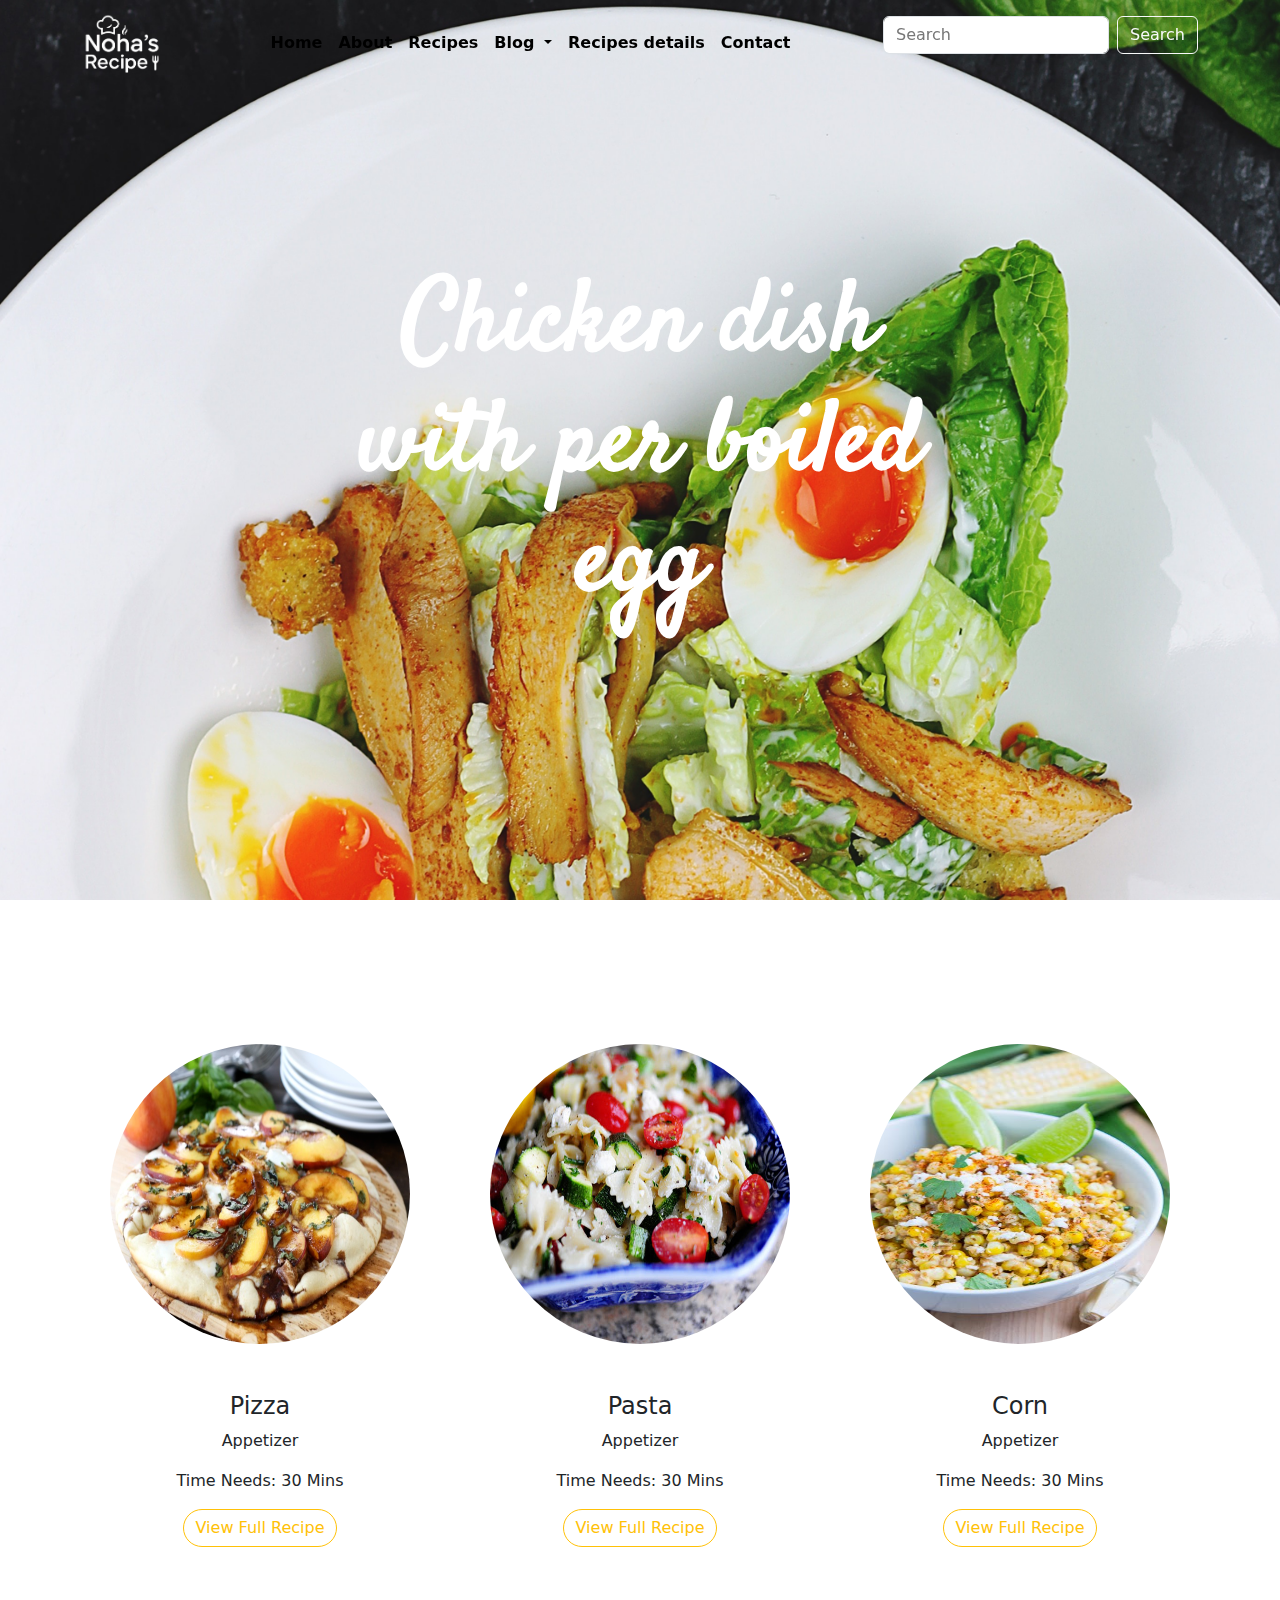
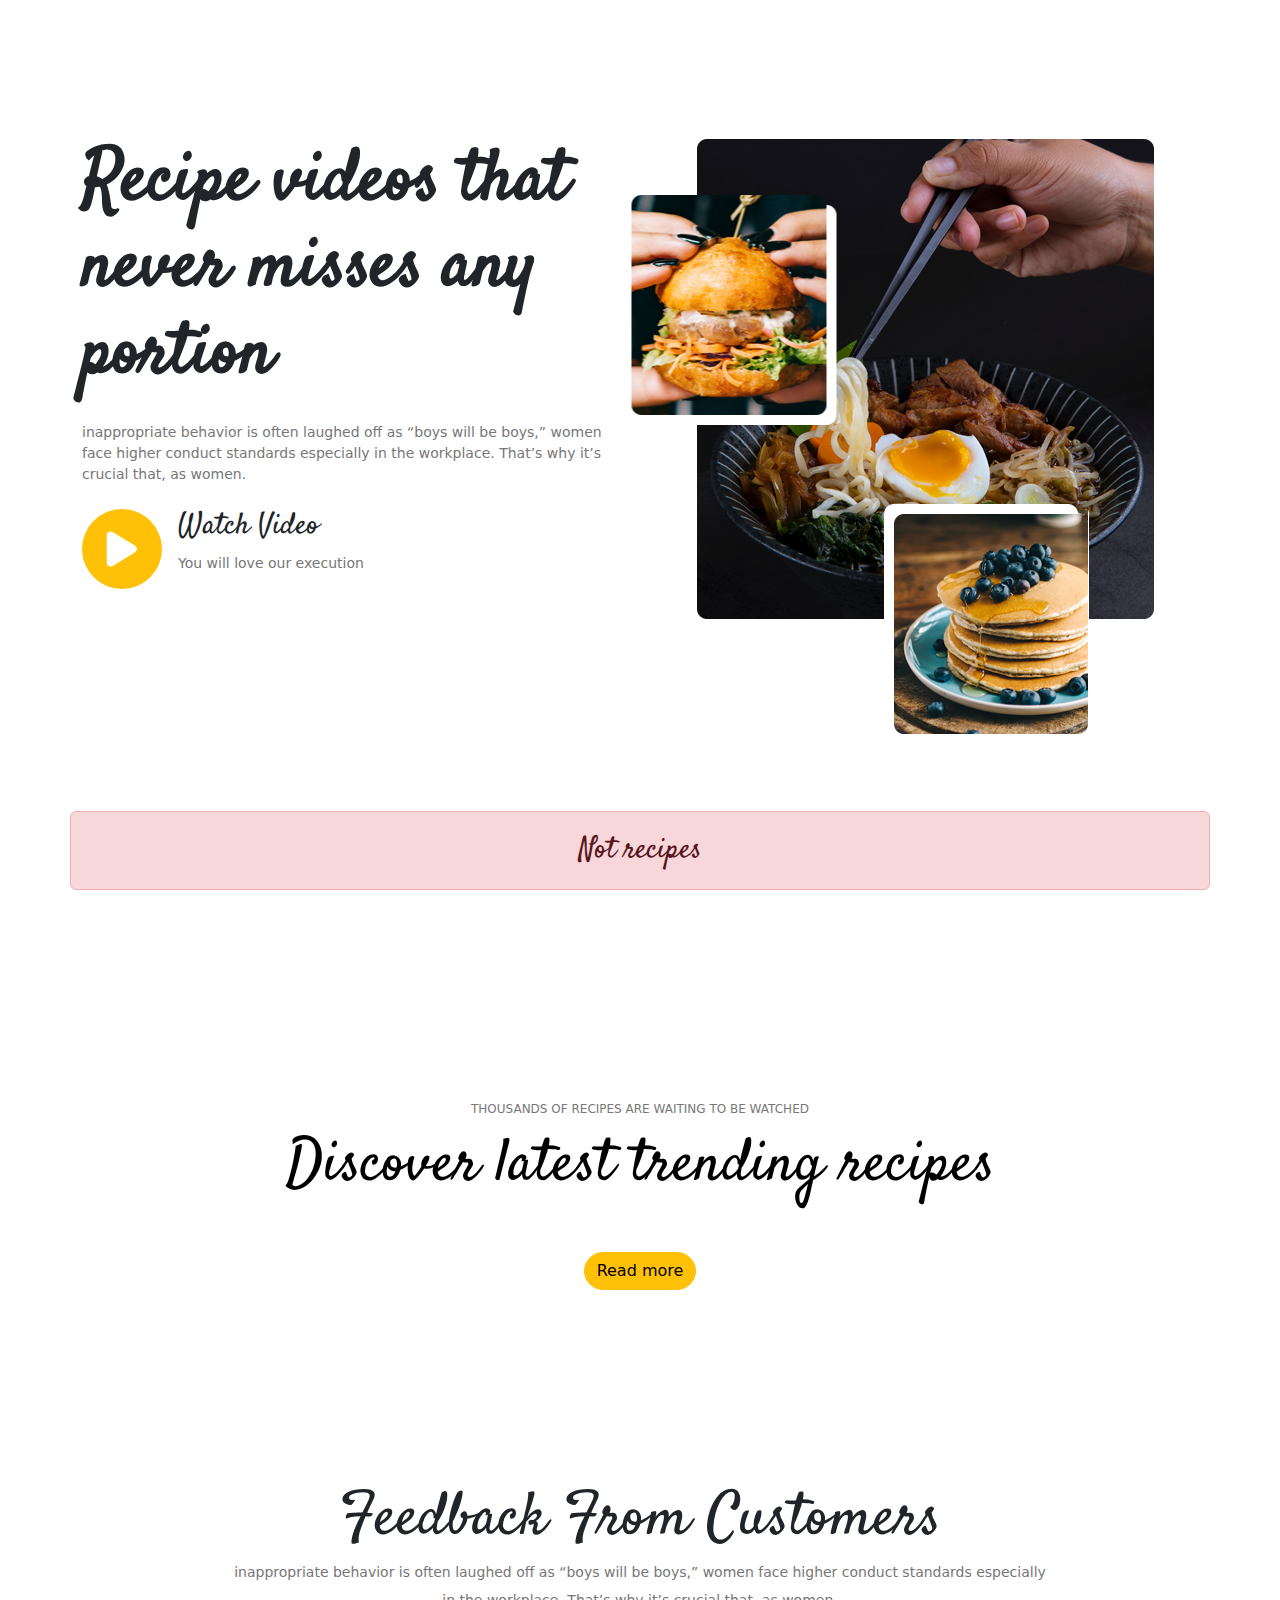
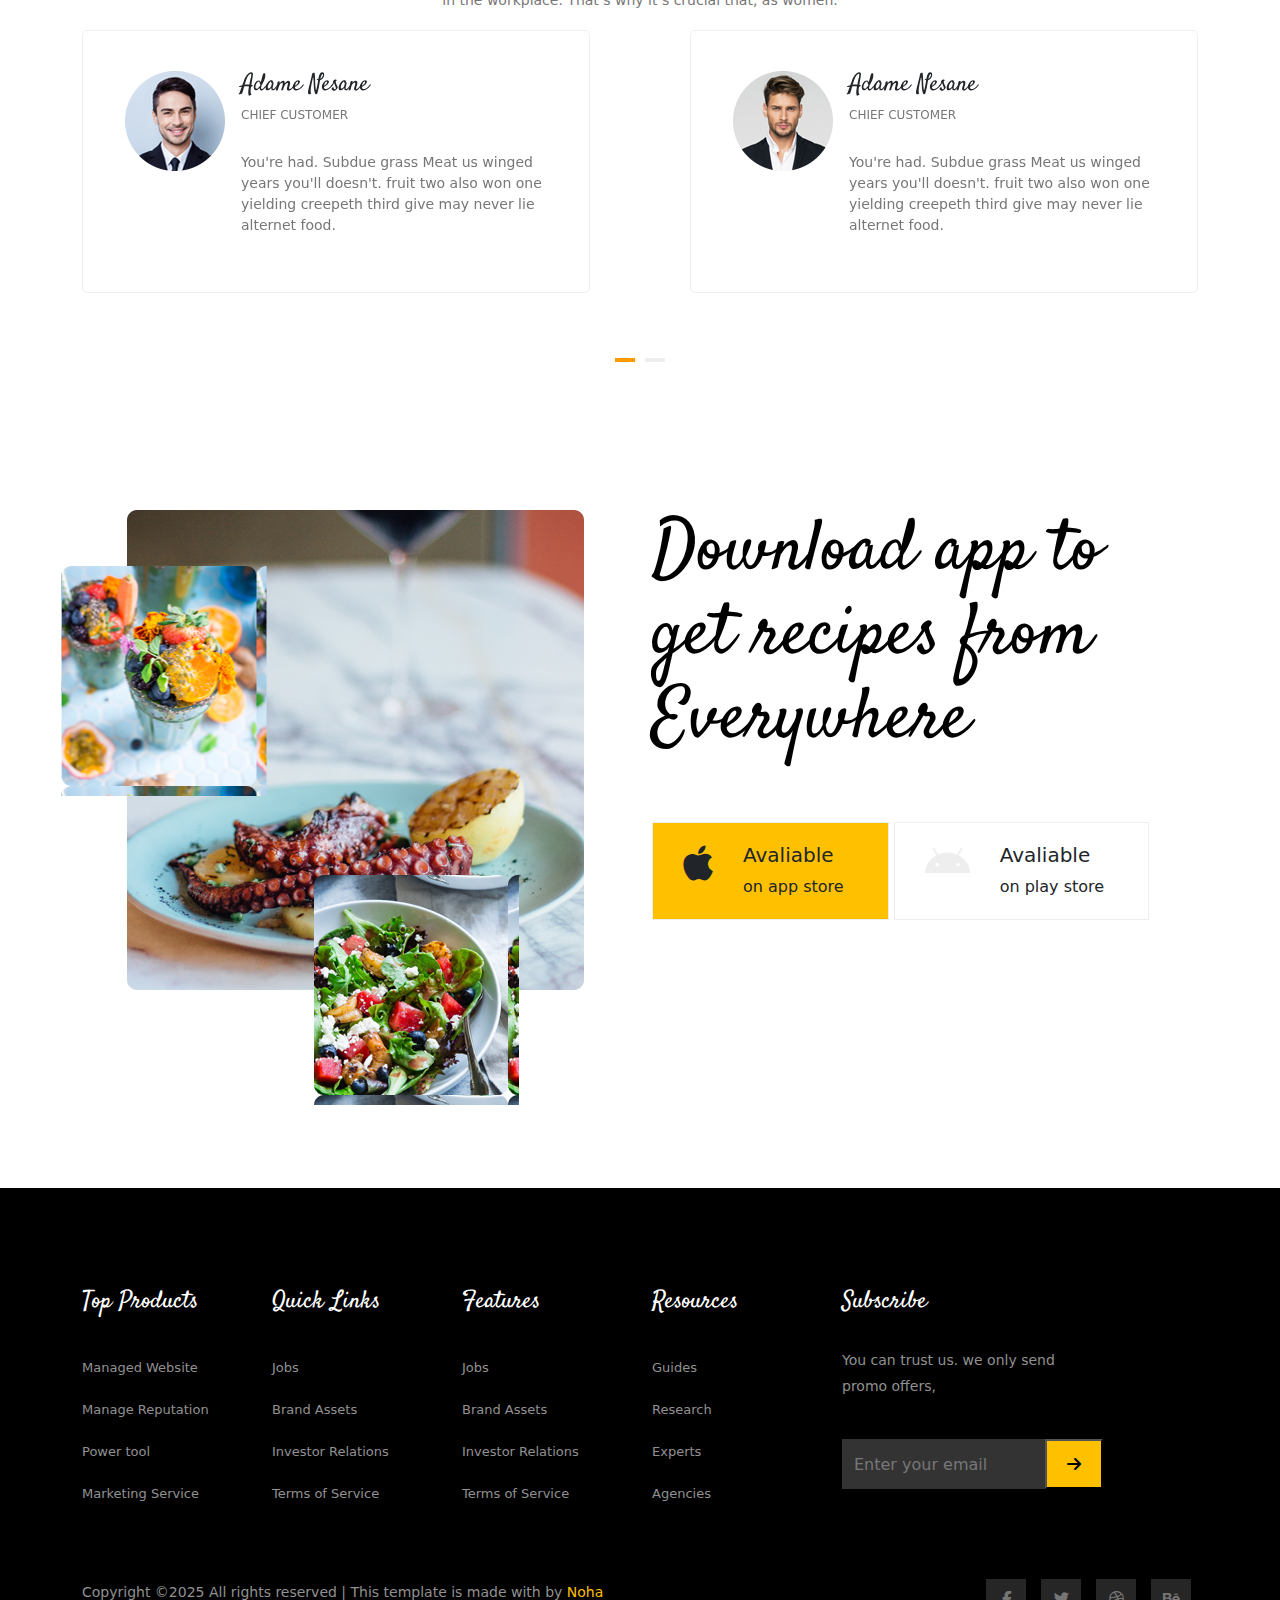
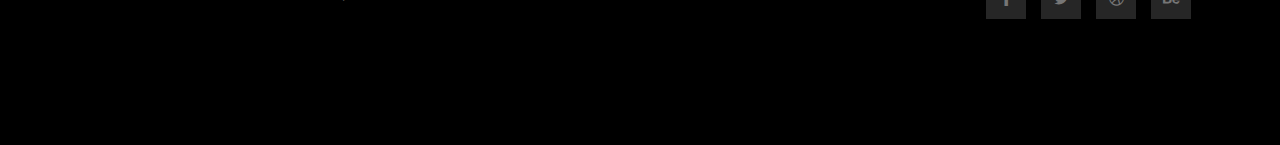
<file: index.html>
<html lang="en">
  <head>
    <meta charset="UTF-8" />
    <meta name="viewport" content="width=device-width, initial-scale=1.0" />
    <title>Tasty api</title>
    <link rel="preconnect" href="https://fonts.googleapis.com" />
    <link rel="preconnect" href="https://fonts.gstatic.com" crossorigin />
    <link
      href="https://fonts.googleapis.com/css2?family=Lemon&family=Open+Sans:ital,wght@0,300..800;1,300..800&family=Satisfy&family=Source+Code+Pro:ital,wght@0,200..900;1,200..900&display=swap"
      rel="stylesheet"
    />
    <link
      rel="stylesheet"
      href="https://cdnjs.cloudflare.com/ajax/libs/OwlCarousel2/2.3.4/assets/owl.carousel.min.css"
    />
    <link
      rel="stylesheet"
      href="https://cdnjs.cloudflare.com/ajax/libs/OwlCarousel2/2.3.4/assets/owl.theme.default.min.css"
    />
    <link rel="stylesheet" href="css/all.min.css" />
    <link rel="stylesheet" href="css/bootstrap.min.css" />
    <link rel="stylesheet" href="css/style.css" />
    <link rel="stylesheet" href="css/media-query.css" />
  </head>

  <body class="">
    <nav class="navbar navbar-expand-lg bg-transparent fixed-top">
      <div class="container">
        <a class="navbar-brand" href="#"
          ><img src="imgs/logo.png" alt="logo"
        /></a>
        <button
          class="navbar-toggler"
          type="button"
          data-bs-toggle="collapse"
          data-bs-target="#navbarSupportedContent"
          aria-controls="navbarSupportedContent"
          aria-expanded="false"
          aria-label="Toggle navigation"
        >
          <i class="fa-solid fa-bars text-white fs-3"></i>
        </button>
        <div class="collapse navbar-collapse" id="navbarSupportedContent">
          <ul class="navbar-nav mx-auto mb-2 mb-lg-0">
            <li class="nav-item">
              <a
                class="nav-link text-black fs-6 fw-bold"
                aria-current="page"
                href="index.html"
                >Home</a
              >
            </li>
            <li class="nav-item">
              <a class="nav-link text-black fs-6 fw-bold" href="about.html"
                >About</a
              >
            </li>
            <li class="nav-item">
              <a class="nav-link text-black fs-6 fw-bold" href="recipes.html"
                >Recipes</a
              >
            </li>
            <li class="nav-item dropdown">
              <a
                class="nav-link text-black dropdown-toggle main_dropdown fw-bold fs-6 position-relative"
                href="#"
                role="button"
                data-bs-toggle="dropdown"
                aria-expanded="false"
              >
                Blog
              </a>
              <ul class="dropdown-menu">
                <li class="p-1">
                  <a class="dropdown-item" href="blog.html">Blog</a>
                </li>
                <li class="p-1">
                  <a class="dropdown-item" href="blog-details.html"
                    >Single blog</a
                  >
                </li>
              </ul>
            </li>
            <li class="nav-item">
              <a
                class="nav-link text-black fs-6 fw-bold"
                href="recipes-details.html"
                >Recipes details</a
              >
            </li>

            <li class="nav-item">
              <a class="nav-link text-black fs-6 fw-bold" href="contact.html"
                >Contact</a
              >
            </li>
          </ul>
          <form class="d-flex" role="search">
            <input
              class="form-control me-2"
              type="search"
              placeholder="Search"
              aria-label="Search"
              id="input-search"
            />
            <button class="btn btn-outline-light" type="submit" id="btn-search">
              Search
            </button>
          </form>
        </div>
      </div>
    </nav>
    <header class="vh-100">
      <div
        class="layer vh-100 d-flex align-items-center justify-content-center"
      >
        <h2 class="text-white fw-bold">Chicken dish with per boiled egg</h2>
      </div>
    </header>
    <section class="py-5 categories">
      <div class="container py-5">
        <div class="row">
          <div class="col-md-4">
            <div class="text-center category">
              <img
                src="imgs/peachbasilpizza6c7de.jpg"
                alt="pizza1"
                class="rounded-circle my-5 img-pizza"
              />
              <h4>Pizza</h4>
              <p>Appetizer</p>
              <p>Time Needs: 30 Mins</p>
              <button
                class="btn btn-outline-warning rounded-pill"
                id="btn-pizza"
              >
                View Full Recipe
              </button>
            </div>
          </div>
          <div class="col-md-4">
            <div class="text-center category">
              <img
                src="imgs/5566512470_9e98939ab3_z2766.jpg"
                alt="pasta"
                class="rounded-circle my-5 img-pizza"
              />
              <h4>Pasta</h4>
              <p>Appetizer</p>
              <p>Time Needs: 30 Mins</p>
              <button
                class="btn btn-outline-warning rounded-pill"
                id="btn-pasta"
              >
                View Full Recipe
              </button>
            </div>
          </div>
          <div class="col-md-4">
            <div class="text-center category">
              <img
                src="imgs/Esquites2B2528Mexican2BCorn2BSalad25292B5002B5917bbd1c44e.jpg"
                alt="corn"
                class="rounded-circle my-5 img-pizza"
              />
              <h4>Corn</h4>
              <p>Appetizer</p>
              <p>Time Needs: 30 Mins</p>
              <button
                class="btn btn-outline-warning rounded-pill"
                id="btn-corn"
              >
                View Full Recipe
              </button>
            </div>
          </div>
        </div>
      </div>
    </section>

    <section class="py-5 about">
      <div class="container py-5">
        <div class="row">
          <div class="col-md-6">
            <div class="">
              <h3>Recipe videos that never misses any portion</h3>
              <p class="mt-4 mb-4">
                inappropriate behavior is often laughed off as “boys will be
                boys,” women face higher conduct standards especially in the
                workplace. That’s why it’s crucial that, as women.
              </p>
              <div class="d-flex">
                <div class="flex-shrink-0">
                  <div
                    class="icon rounded-circle bg-warning d-flex align-items-center justify-content-center"
                  >
                    <i class="fa-solid fa-play text-white fs-1"></i>
                  </div>
                </div>
                <div class="flex-grow-1 ms-3">
                  <h5>Watch Video</h5>
                  <p>You will love our execution</p>
                </div>
              </div>
            </div>
          </div>
          <div class="col-md-6">
            <div class="main-img">
              <img src="imgs/big.png" alt="big" />
            </div>
          </div>
        </div>
      </div>
    </section>
    <section class="py-5 recipes_section">
      <div class="container py-5">
        <div class="row" id="recipes_row"></div>
      </div>
    </section>

    <section class="discover">
      <div class="container">
        <h5 class="text-uppercase">
          Thousands of recipes are waiting to be watched
        </h5>
        <h1>Discover latest trending recipes</h1>
        <a class="btn btn-warning rounded-pill" id="btn-pizza" target="_blanck">
          Read more
        </a>
      </div>
    </section>

    <section class="feedback">
      <div class="container">
        <div class="title text-center">
          <h2>Feedback From Customers</h2>
          <p>
            inappropriate behavior is often laughed off as “boys will be boys,”
            women face higher conduct standards especially<br />
            in the workplace. That’s why it’s crucial that, as women.
          </p>
        </div>
        <div class="owl-carousel">
          <div class="item">
            <div class="d-md-flex">
              <div class="flex-shrink-0">
                <img src="imgs/2_user.png" alt="" />
              </div>
              <div class="flex-grow-1 ms-3">
                <h3>Adame Nesane</h3>
                <h5>Chief Customer</h5>
                <p>
                  You're had. Subdue grass Meat us winged years you'll doesn't.
                  fruit two also won one yielding creepeth third give may never
                  lie alternet food.
                </p>
              </div>
            </div>
          </div>
          <div class="item">
            <div class="d-md-flex">
              <div class="flex-shrink-0">
                <img src="imgs/user.png" alt="" />
              </div>
              <div class="flex-grow-1 ms-3">
                <h3>Adame Nesane</h3>
                <h5>Chief Customer</h5>
                <p>
                  You're had. Subdue grass Meat us winged years you'll doesn't.
                  fruit two also won one yielding creepeth third give may never
                  lie alternet food.
                </p>
              </div>
            </div>
          </div>
          <div class="item">
            <div class="d-md-flex">
              <div class="flex-shrink-0">
                <img src="imgs/2_user.png" alt="" />
              </div>
              <div class="flex-grow-1 ms-3">
                <h3>Adame Nesane</h3>
                <h5>Chief Customer</h5>
                <p>
                  You're had. Subdue grass Meat us winged years you'll doesn't.
                  fruit two also won one yielding creepeth third give may never
                  lie alternet food.
                </p>
              </div>
            </div>
          </div>
        </div>
      </div>
    </section>

    <section class="app py-5">
      <div class="container">
        <div class="row">
          <div class="col-md-6">
            <div class="main-img">
              <img src="imgs/big_1.png" alt="big" />
            </div>
          </div>
          <div class="col-md-6">
            <div class="">
              <h3>Download app to get recipes from Everywhere</h3>

              <div class="d-md-flex">
                <div class="apple">
                  <div class="d-flex">
                    <div class="flex-shrink-0">
                      <i class="fa-brands fa-apple"></i>
                    </div>
                    <div class="flex-grow-1 ms-3">
                      <h5>Avaliable</h5>
                      <p>on app store</p>
                    </div>
                  </div>
                </div>
                <div class="android">
                  <div class="d-flex">
                    <div class="flex-shrink-0">
                      <i class="fa-brands fa-android"></i>
                    </div>
                    <div class="flex-grow-1 ms-3">
                      <h5>Avaliable</h5>
                      <p>on play store</p>
                    </div>
                  </div>
                </div>
              </div>
            </div>
          </div>
        </div>
      </div>
    </section>

    <footer>
      <div class="container">
        <div class="row">
          <div class="col-md-2 col-6">
            <h2 class="title text-white text-capitalize">Top Products</h2>
            <ul class="list-unstyled p-0 links">
              <a href="" class="text-decoration-none"
                ><li>Managed Website</li></a
              >
              <a href="" class="text-decoration-none"
                ><li>Manage Reputation</li></a
              >
              <a href="" class="text-decoration-none"><li>Power tool</li></a>
              <a href="" class="text-decoration-none"
                ><li>Marketing Service</li></a
              >
            </ul>
          </div>
          <div class="col-md-2 col-6">
            <h2 class="title text-white text-capitalize">Quick links</h2>
            <ul class="list-unstyled p-0 links">
              <a href="" class="text-decoration-none"><li>Jobs</li></a>
              <a href="" class="text-decoration-none"><li>Brand Assets</li></a>
              <a href="" class="text-decoration-none"
                ><li>Investor Relations</li></a
              >
              <a href="" class="text-decoration-none"
                ><li>Terms of Service</li></a
              >
            </ul>
          </div>
          <div class="col-md-2 col-6">
            <h2 class="title text-white text-capitalize">Features</h2>
            <ul class="list-unstyled p-0 links">
              <a href="" class="text-decoration-none"><li>Jobs</li></a>
              <a href="" class="text-decoration-none"><li>Brand Assets</li></a>
              <a href="" class="text-decoration-none"
                ><li>Investor Relations</li></a
              >
              <a href="" class="text-decoration-none"
                ><li>Terms of Service</li></a
              >
            </ul>
          </div>
          <div class="col-md-2 col-6">
            <h2 class="title text-white text-capitalize">Resources</h2>
            <ul class="list-unstyled p-0 links">
              <a href="" class="text-decoration-none"><li>Guides</li></a>
              <a href="" class="text-decoration-none"><li>Research</li></a>
              <a href="" class="text-decoration-none"><li>Experts</li></a>
              <a href="" class="text-decoration-none"><li>Agencies</li></a>
            </ul>
          </div>
          <div class="col-md-3">
            <h2 class="title text-white text-capitalize">Subscribe</h2>
            <p class="desc">You can trust us. we only send promo offers,</p>
            <form>
              <input
                type="email"
                placeholder="Enter your email"
                class="form-control"
              />
              <button class="" type="submit">
                <i class="fa-solid fa-arrow-right"></i>
              </button>
            </form>
          </div>
        </div>
        <div class="row mt-5">
          <div class="col-md-8">
            <p>
              Copyright ©2025 All rights reserved | This template is made with
              by
              <a
                href="https://www.linkedin.com/in/noha-emad-b86449173/"
                target="_blank"
                >Noha</a
              >
            </p>
          </div>
          <div class="col-md-4">
            <ul
              class="social d-flex list-unstyled p-0 justify-content-end column-gap-2"
            >
              <a href="">
                <li><i class="fa-brands fa-facebook-f"></i></li>
              </a>
              <a href="">
                <li><i class="fa-brands fa-twitter"></i></li>
              </a>
              <a href="">
                <li><i class="fa-brands fa-dribbble"></i></li>
              </a>
              <a href="">
                <li><i class="fa-brands fa-behance"></i></li>
              </a>
            </ul>
          </div>
        </div>
      </div>
    </footer>
    <script src="https://code.jquery.com/jquery-3.6.0.min.js"></script>

    <script src="js/bootstrap.bundle.min.js"></script>
    <script src="https://cdnjs.cloudflare.com/ajax/libs/OwlCarousel2/2.3.4/owl.carousel.min.js"></script>
    <script src="js/general.js"></script>
    <script src="js/main.js"></script>
  </body>
</html>
</file>
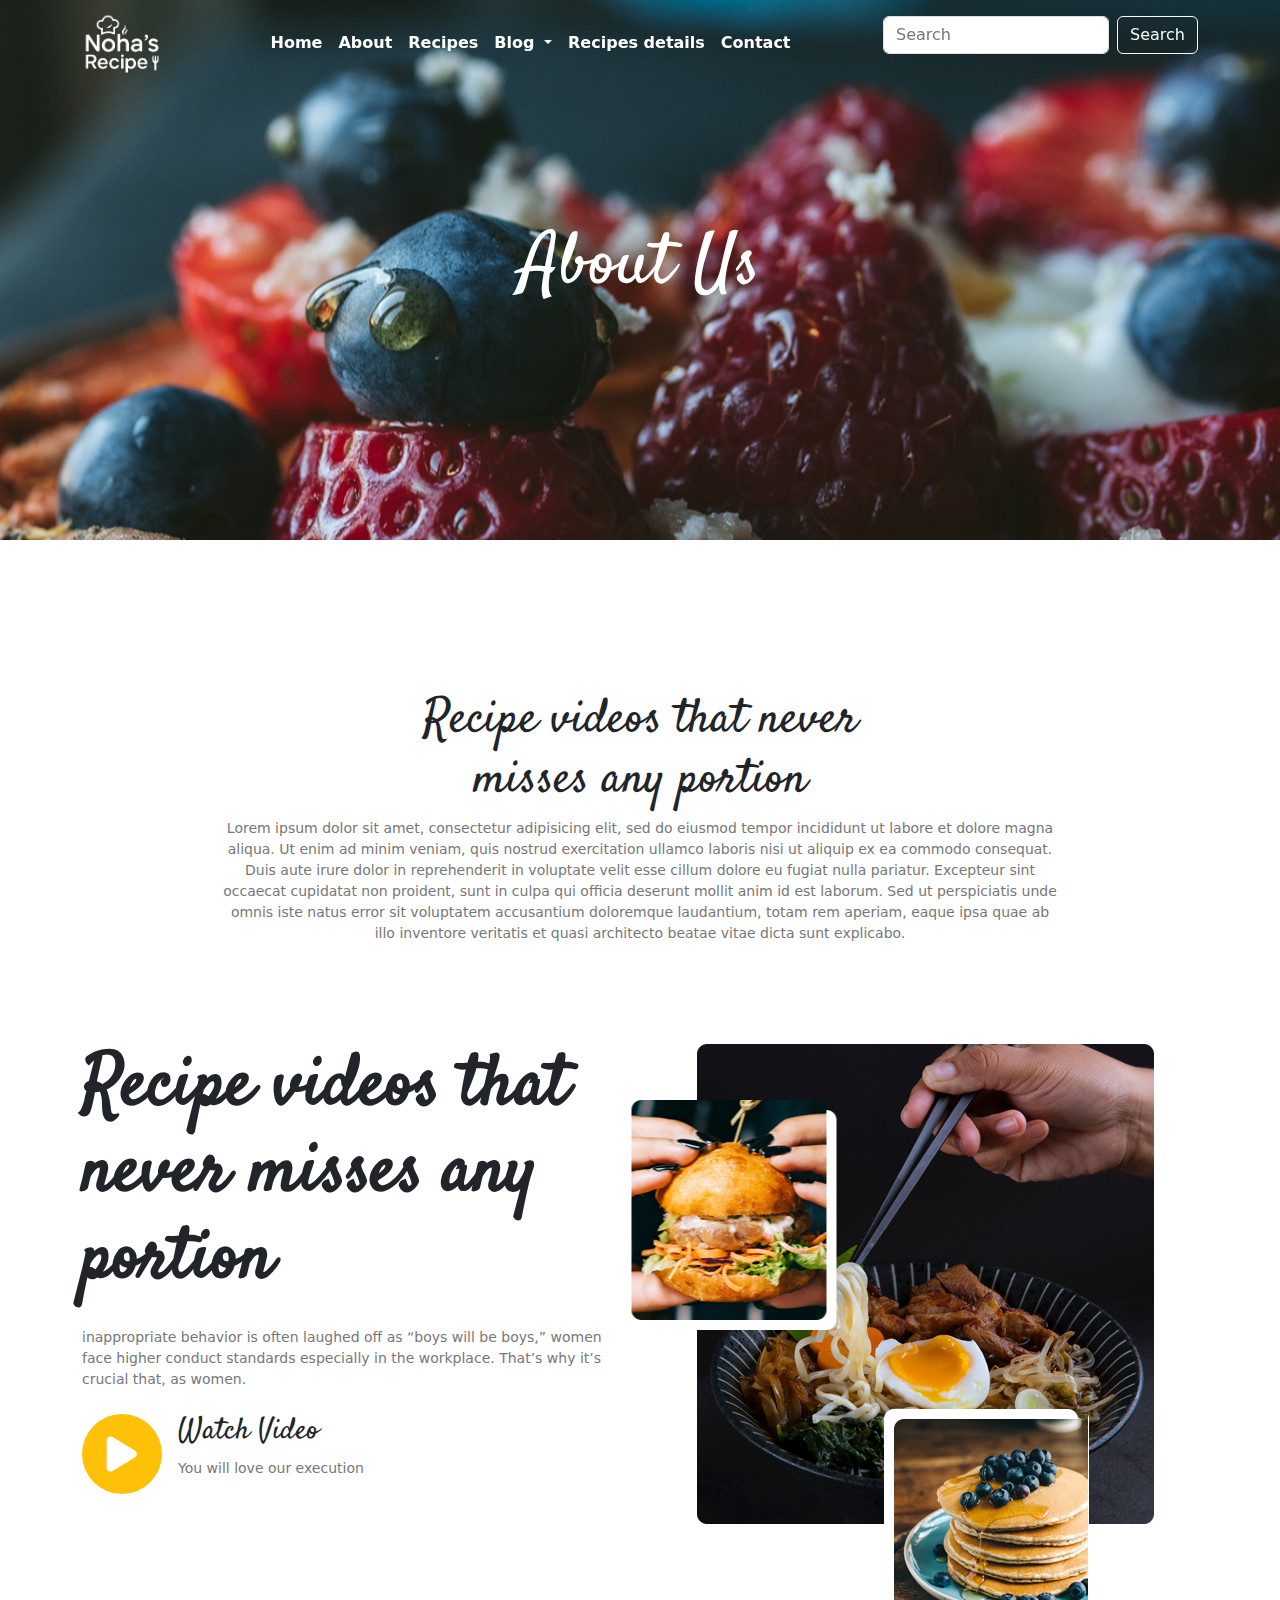
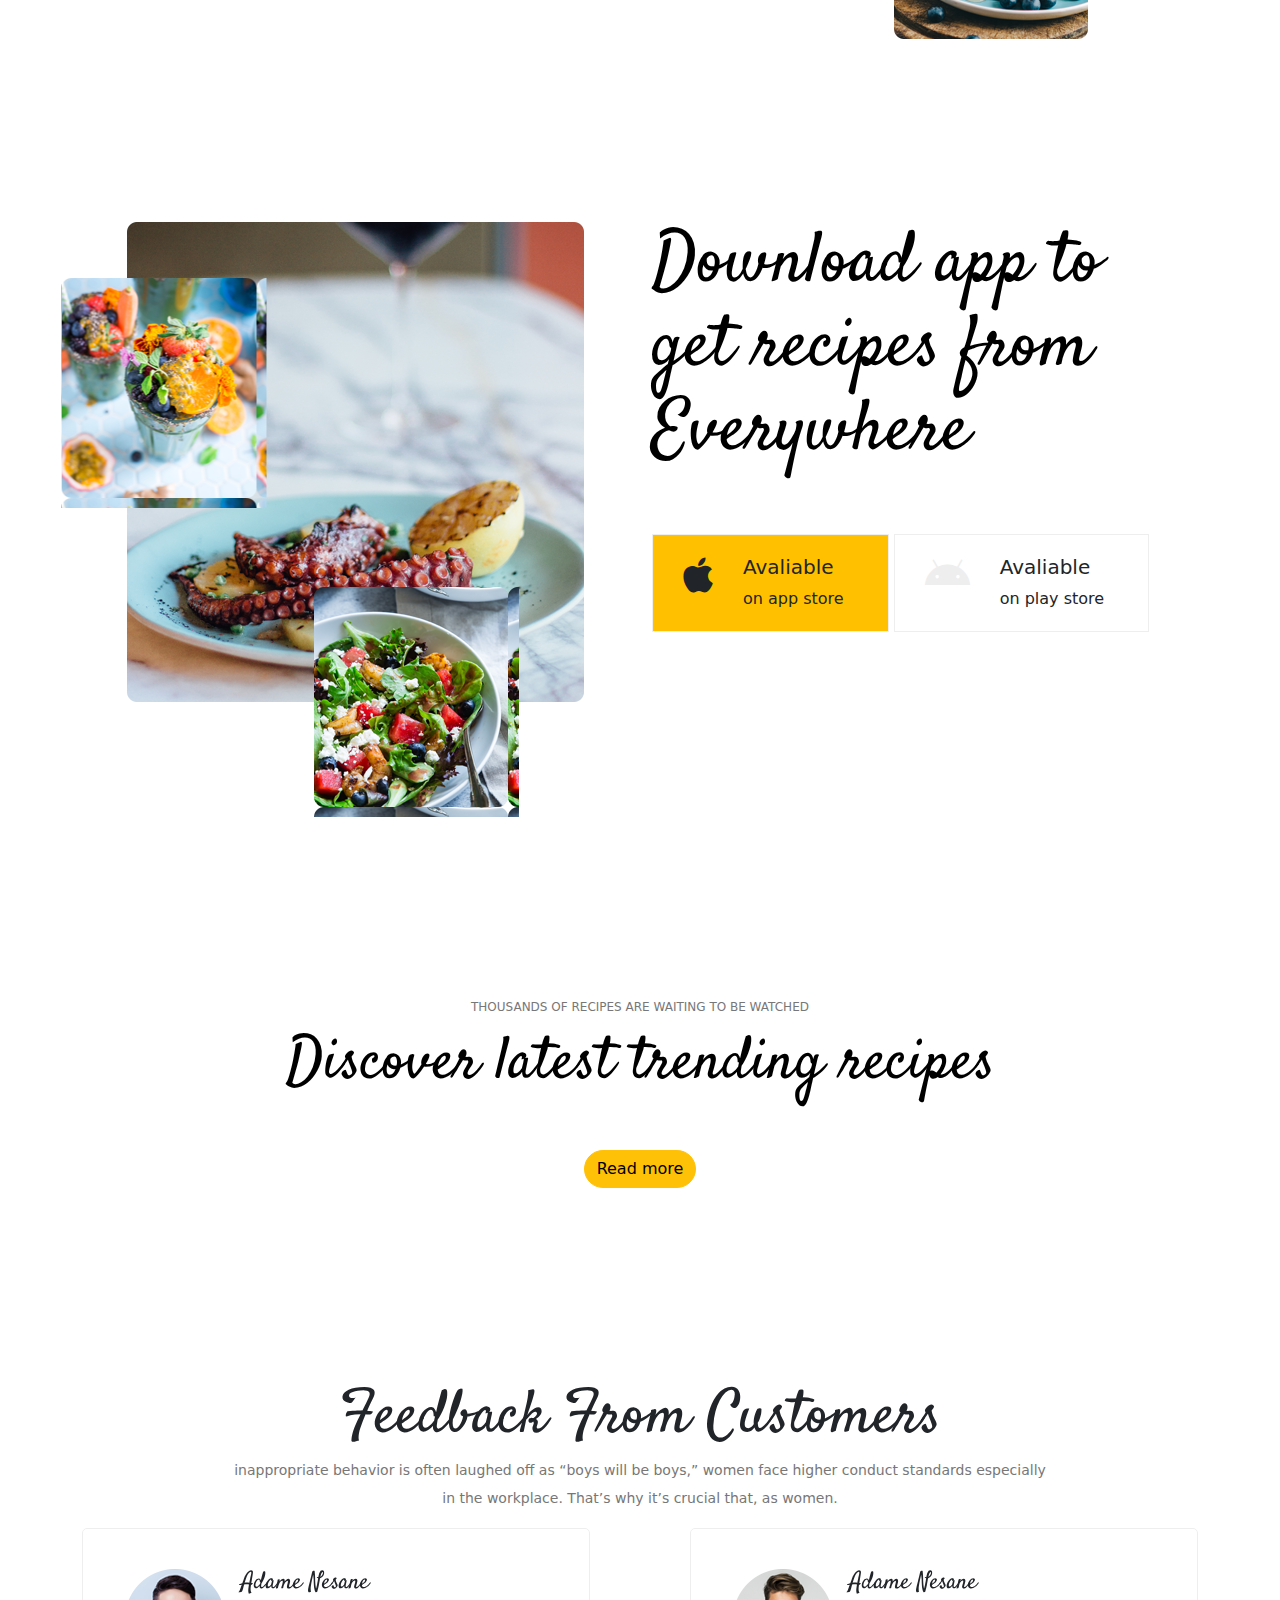
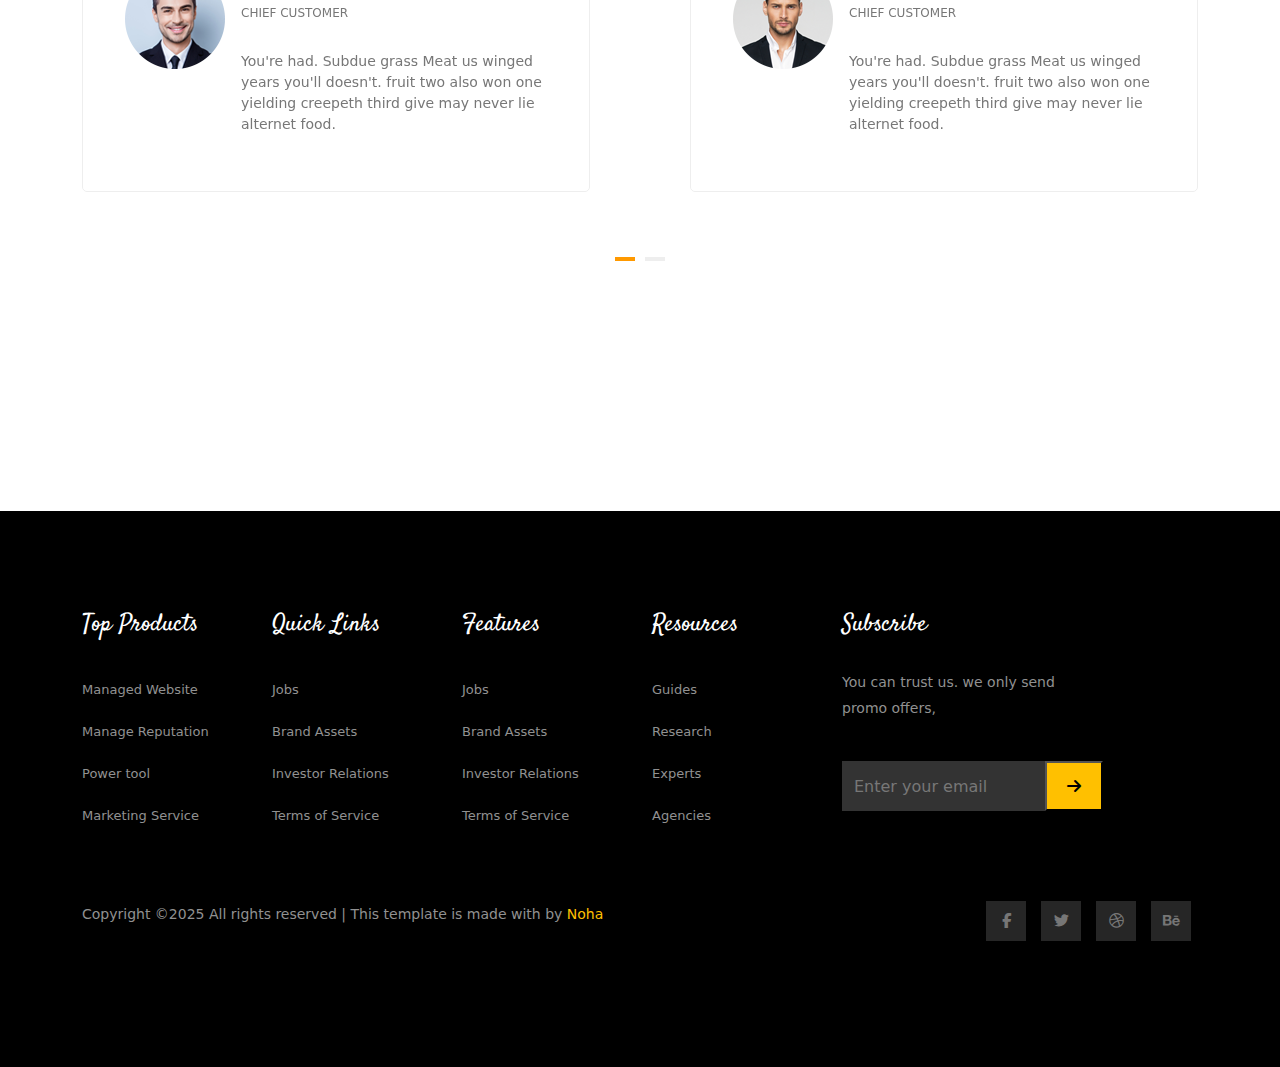
<file: about.html>
<html lang="en">
  <head>
    <meta charset="UTF-8" />
    <meta name="viewport" content="width=device-width, initial-scale=1.0" />
    <title>Tasty api</title>
    <link rel="preconnect" href="https://fonts.googleapis.com" />
    <link rel="preconnect" href="https://fonts.gstatic.com" crossorigin />
    <link
      href="https://fonts.googleapis.com/css2?family=Lemon&family=Open+Sans:ital,wght@0,300..800;1,300..800&family=Satisfy&family=Source+Code+Pro:ital,wght@0,200..900;1,200..900&display=swap"
      rel="stylesheet"
    />
    <link
      rel="stylesheet"
      href="https://cdnjs.cloudflare.com/ajax/libs/OwlCarousel2/2.3.4/assets/owl.carousel.min.css"
    />
    <link
      rel="stylesheet"
      href="https://cdnjs.cloudflare.com/ajax/libs/OwlCarousel2/2.3.4/assets/owl.theme.default.min.css"
    />
    <link rel="stylesheet" href="css/all.min.css" />
    <link rel="stylesheet" href="css/bootstrap.min.css" />
    <link rel="stylesheet" href="css/style.css" />
    <link rel="stylesheet" href="css/media-query.css" />
  </head>

  <body class="">
    <nav class="navbar navbar-expand-lg bg-transparent fixed-top">
      <div class="container">
        <a class="navbar-brand" href="#"
          ><img src="imgs/logo.png" alt="logo"
        /></a>
        <button
          class="navbar-toggler"
          type="button"
          data-bs-toggle="collapse"
          data-bs-target="#navbarSupportedContent"
          aria-controls="navbarSupportedContent"
          aria-expanded="false"
          aria-label="Toggle navigation"
        >
          <i class="fa-solid fa-bars text-white fs-3"></i>
        </button>
        <div class="collapse navbar-collapse" id="navbarSupportedContent">
          <ul class="navbar-nav mx-auto mb-2 mb-lg-0">
            <li class="nav-item">
              <a
                class="nav-link text-white fs-6 fw-bold"
                aria-current="page"
                href="index.html"
                >Home</a
              >
            </li>
            <li class="nav-item">
              <a class="nav-link text-white fs-6 fw-bold" href="about.html"
                >About</a
              >
            </li>
            <li class="nav-item">
              <a class="nav-link text-white fs-6 fw-bold" href="recipes.html"
                >Recipes</a
              >
            </li>
            <li class="nav-item dropdown">
              <a
                class="nav-link text-white dropdown-toggle main_dropdown fw-bold fs-6 position-relative"
                href="#"
                role="button"
                data-bs-toggle="dropdown"
                aria-expanded="false"
              >
                Blog
              </a>
              <ul class="dropdown-menu">
                <li class="p-1">
                  <a class="dropdown-item" href="blog.html">Blog</a>
                </li>
                <li class="p-1">
                  <a class="dropdown-item" href="blog-details.html"
                    >Single blog</a
                  >
                </li>
              </ul>
            </li>

            <li>
              <a
                class="nav-link text-white fs-6 fw-bold"
                href="recipes-details.html"
                >Recipes details</a
              >
            </li>

            <li class="nav-item">
              <a class="nav-link text-white fs-6 fw-bold" href="contact.html"
                >Contact</a
              >
            </li>
          </ul>
          <form class="d-flex" role="search">
            <input
              class="form-control me-2"
              type="search"
              placeholder="Search"
              aria-label="Search"
              id="input-search"
            />
            <button class="btn btn-outline-light" type="submit" id="btn-search">
              Search
            </button>
          </form>
        </div>
      </div>
    </nav>

    <section
      class="about_header text-center d-flex justify-content-center align-items-center text-white"
    >
      <div class="container">
        <h3>About us</h3>
      </div>
    </section>

    <section class="about" style="margin-bottom: 100px">
      <div class="container">
        <div class="text-center title">
          <h2>Recipe videos that never <br />misses any portion</h2>
          <p class="w-75 m-auto">
            Lorem ipsum dolor sit amet, consectetur adipisicing elit, sed do
            eiusmod tempor incididunt ut labore et dolore magna aliqua. Ut enim
            ad minim veniam, quis nostrud exercitation ullamco laboris nisi ut
            aliquip ex ea commodo consequat. Duis aute irure dolor in
            reprehenderit in voluptate velit esse cillum dolore eu fugiat nulla
            pariatur. Excepteur sint occaecat cupidatat non proident, sunt in
            culpa qui officia deserunt mollit anim id est laborum. Sed ut
            perspiciatis unde omnis iste natus error sit voluptatem accusantium
            doloremque laudantium, totam rem aperiam, eaque ipsa quae ab illo
            inventore veritatis et quasi architecto beatae vitae dicta sunt
            explicabo.
          </p>
        </div>
        <div class="row">
          <div class="col-md-6">
            <div class="">
              <h3>Recipe videos that never misses any portion</h3>
              <p class="mt-4 mb-4">
                inappropriate behavior is often laughed off as “boys will be
                boys,” women face higher conduct standards especially in the
                workplace. That’s why it’s crucial that, as women.
              </p>
              <div class="d-flex">
                <div class="flex-shrink-0">
                  <div
                    class="icon rounded-circle bg-warning d-flex align-items-center justify-content-center"
                  >
                    <i class="fa-solid fa-play text-white fs-1"></i>
                  </div>
                </div>
                <div class="flex-grow-1 ms-3">
                  <h5>Watch Video</h5>
                  <p>You will love our execution</p>
                </div>
              </div>
            </div>
          </div>
          <div class="col-md-6">
            <div class="main-img">
              <img src="imgs/big.png" alt="big" />
            </div>
          </div>
        </div>
      </div>
    </section>

    <section class="app py-5" style="margin-bottom: 150px">
      <div class="container">
        <div class="row">
          <div class="col-md-6">
            <div class="main-img">
              <img src="imgs/big_1.png" alt="big" />
            </div>
          </div>
          <div class="col-md-6">
            <div class="">
              <h3>Download app to get recipes from Everywhere</h3>

              <div class="d-md-flex">
                <div class="apple">
                  <div class="d-flex">
                    <div class="flex-shrink-0">
                      <i class="fa-brands fa-apple"></i>
                    </div>
                    <div class="flex-grow-1 ms-3">
                      <h5>Avaliable</h5>
                      <p>on app store</p>
                    </div>
                  </div>
                </div>
                <div class="android">
                  <div class="d-flex">
                    <div class="flex-shrink-0">
                      <i class="fa-brands fa-android"></i>
                    </div>
                    <div class="flex-grow-1 ms-3">
                      <h5>Avaliable</h5>
                      <p>on play store</p>
                    </div>
                  </div>
                </div>
              </div>
            </div>
          </div>
        </div>
      </div>
    </section>

    <section class="discover">
      <div class="container">
        <h5 class="text-uppercase">
          Thousands of recipes are waiting to be watched
        </h5>
        <h1>Discover latest trending recipes</h1>
        <a class="btn btn-warning rounded-pill" id="btn-pizza" target="_blanck">
          Read more
        </a>
      </div>
    </section>

    <section class="feedback">
      <div class="container">
        <div class="title text-center">
          <h2>Feedback From Customers</h2>
          <p>
            inappropriate behavior is often laughed off as “boys will be boys,”
            women face higher conduct standards especially<br />
            in the workplace. That’s why it’s crucial that, as women.
          </p>
        </div>
        <div class="owl-carousel">
          <div class="item">
            <div class="d-md-flex">
              <div class="flex-shrink-0">
                <img src="imgs/2_user.png" alt="" />
              </div>
              <div class="flex-grow-1 ms-3">
                <h3>Adame Nesane</h3>
                <h5>Chief Customer</h5>
                <p>
                  You're had. Subdue grass Meat us winged years you'll doesn't.
                  fruit two also won one yielding creepeth third give may never
                  lie alternet food.
                </p>
              </div>
            </div>
          </div>
          <div class="item">
            <div class="d-md-flex">
              <div class="flex-shrink-0">
                <img src="imgs/user.png" alt="" />
              </div>
              <div class="flex-grow-1 ms-3">
                <h3>Adame Nesane</h3>
                <h5>Chief Customer</h5>
                <p>
                  You're had. Subdue grass Meat us winged years you'll doesn't.
                  fruit two also won one yielding creepeth third give may never
                  lie alternet food.
                </p>
              </div>
            </div>
          </div>
          <div class="item">
            <div class="d-md-flex">
              <div class="flex-shrink-0">
                <img src="imgs/2_user.png" alt="" />
              </div>
              <div class="flex-grow-1 ms-3">
                <h3>Adame Nesane</h3>
                <h5>Chief Customer</h5>
                <p>
                  You're had. Subdue grass Meat us winged years you'll doesn't.
                  fruit two also won one yielding creepeth third give may never
                  lie alternet food.
                </p>
              </div>
            </div>
          </div>
        </div>
      </div>
    </section>

    <footer>
      <div class="container">
        <div class="row">
          <div class="col-md-2 col-6">
            <h2 class="title text-white text-capitalize">Top Products</h2>
            <ul class="list-unstyled p-0 links">
              <a href="" class="text-decoration-none"
                ><li>Managed Website</li></a
              >
              <a href="" class="text-decoration-none"
                ><li>Manage Reputation</li></a
              >
              <a href="" class="text-decoration-none"><li>Power tool</li></a>
              <a href="" class="text-decoration-none"
                ><li>Marketing Service</li></a
              >
            </ul>
          </div>
          <div class="col-md-2 col-6">
            <h2 class="title text-white text-capitalize">Quick links</h2>
            <ul class="list-unstyled p-0 links">
              <a href="" class="text-decoration-none"><li>Jobs</li></a>
              <a href="" class="text-decoration-none"><li>Brand Assets</li></a>
              <a href="" class="text-decoration-none"
                ><li>Investor Relations</li></a
              >
              <a href="" class="text-decoration-none"
                ><li>Terms of Service</li></a
              >
            </ul>
          </div>
          <div class="col-md-2 col-6">
            <h2 class="title text-white text-capitalize">Features</h2>
            <ul class="list-unstyled p-0 links">
              <a href="" class="text-decoration-none"><li>Jobs</li></a>
              <a href="" class="text-decoration-none"><li>Brand Assets</li></a>
              <a href="" class="text-decoration-none"
                ><li>Investor Relations</li></a
              >
              <a href="" class="text-decoration-none"
                ><li>Terms of Service</li></a
              >
            </ul>
          </div>
          <div class="col-md-2 col-6">
            <h2 class="title text-white text-capitalize">Resources</h2>
            <ul class="list-unstyled p-0 links">
              <a href="" class="text-decoration-none"><li>Guides</li></a>
              <a href="" class="text-decoration-none"><li>Research</li></a>
              <a href="" class="text-decoration-none"><li>Experts</li></a>
              <a href="" class="text-decoration-none"><li>Agencies</li></a>
            </ul>
          </div>
          <div class="col-md-3">
            <h2 class="title text-white text-capitalize">Subscribe</h2>
            <p class="desc">You can trust us. we only send promo offers,</p>
            <form>
              <input
                type="email"
                placeholder="Enter your email"
                class="form-control"
              />
              <button class="" type="submit">
                <i class="fa-solid fa-arrow-right"></i>
              </button>
            </form>
          </div>
        </div>
        <div class="row mt-5">
          <div class="col-md-8">
            <p>
              Copyright ©2025 All rights reserved | This template is made with
              by
              <a
                href="https://www.linkedin.com/in/noha-emad-b86449173/"
                target="_blank"
                >Noha</a
              >
            </p>
          </div>
          <div class="col-md-4">
            <ul
              class="social d-flex list-unstyled p-0 justify-content-end column-gap-2"
            >
              <a href="">
                <li><i class="fa-brands fa-facebook-f"></i></li>
              </a>
              <a href="">
                <li><i class="fa-brands fa-twitter"></i></li>
              </a>
              <a href="">
                <li><i class="fa-brands fa-dribbble"></i></li>
              </a>
              <a href="">
                <li><i class="fa-brands fa-behance"></i></li>
              </a>
            </ul>
          </div>
        </div>
      </div>
    </footer>
    <script src="https://code.jquery.com/jquery-3.6.0.min.js"></script>

    <script src="js/bootstrap.bundle.min.js"></script>
    <script src="https://cdnjs.cloudflare.com/ajax/libs/OwlCarousel2/2.3.4/owl.carousel.min.js"></script>
    <script src="js/general.js"></script>
    <script src="js/main.js"></script>
  </body>
</html>
</file>
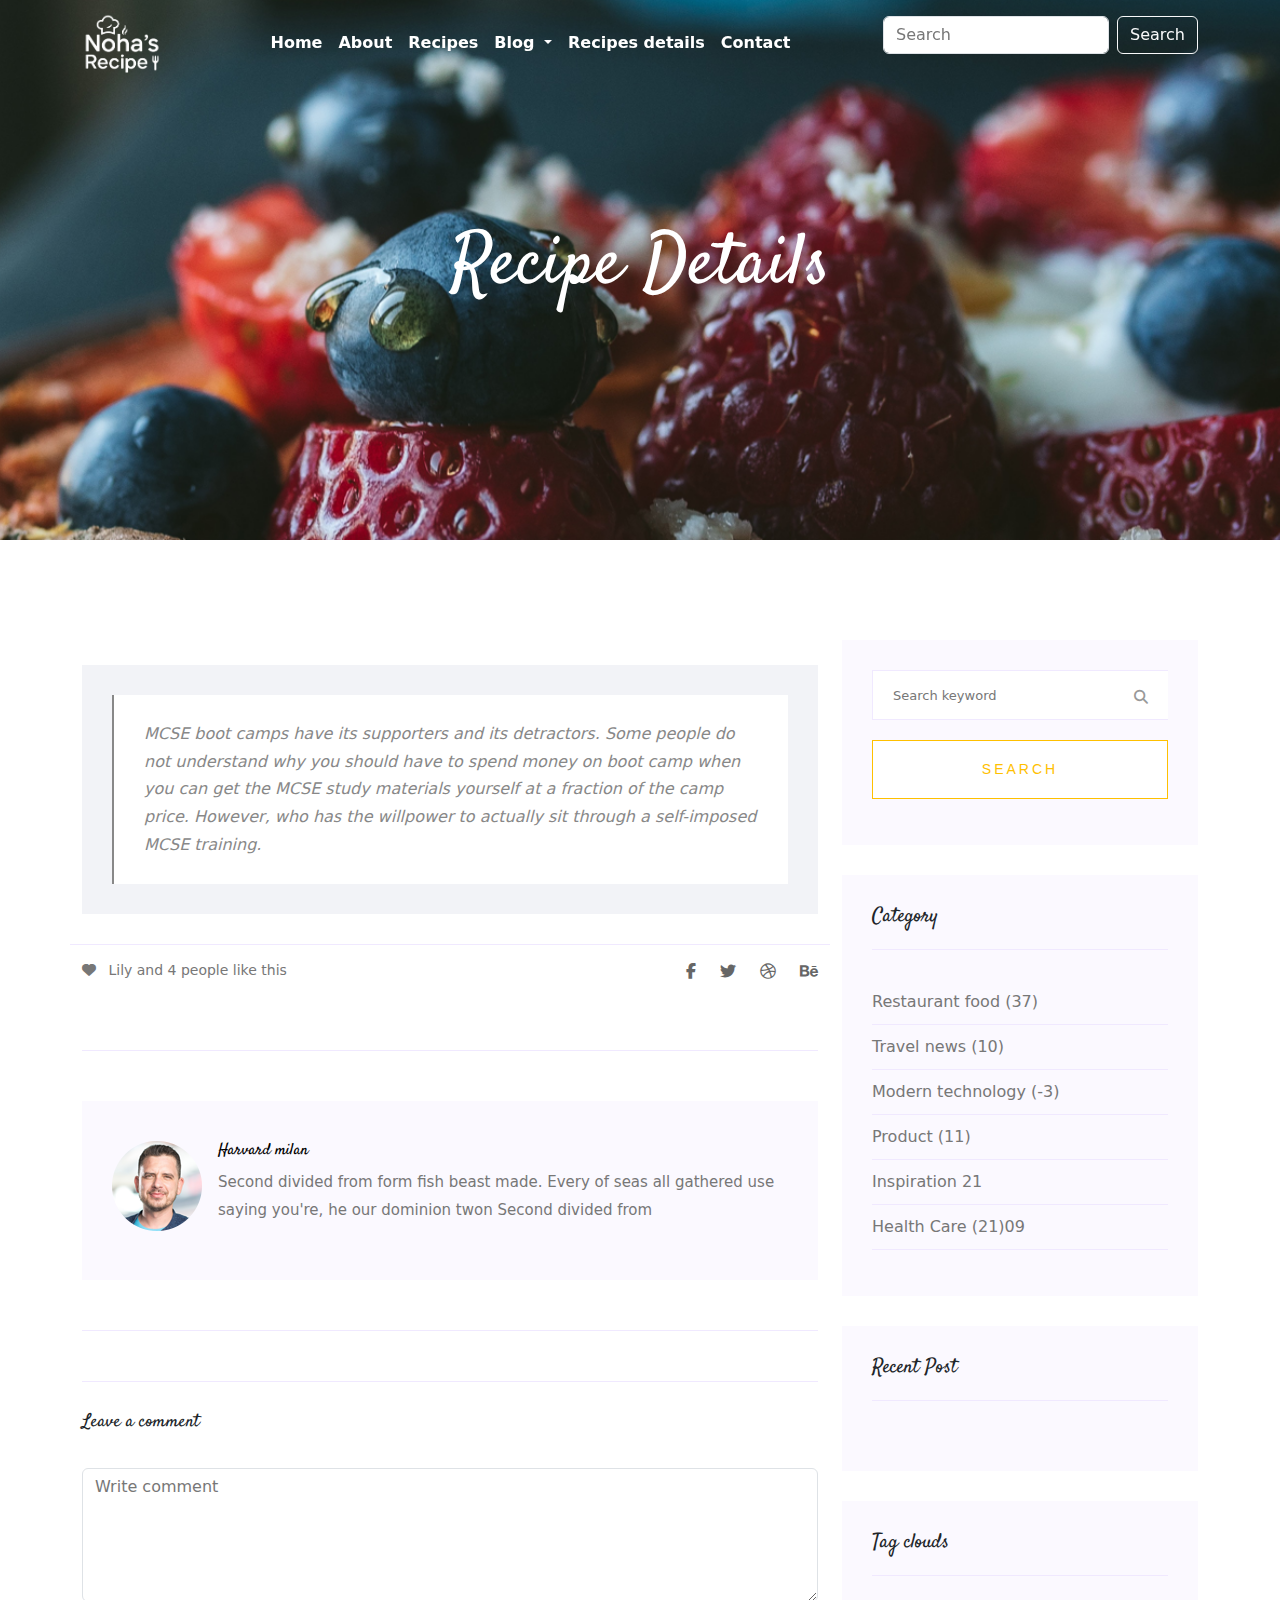
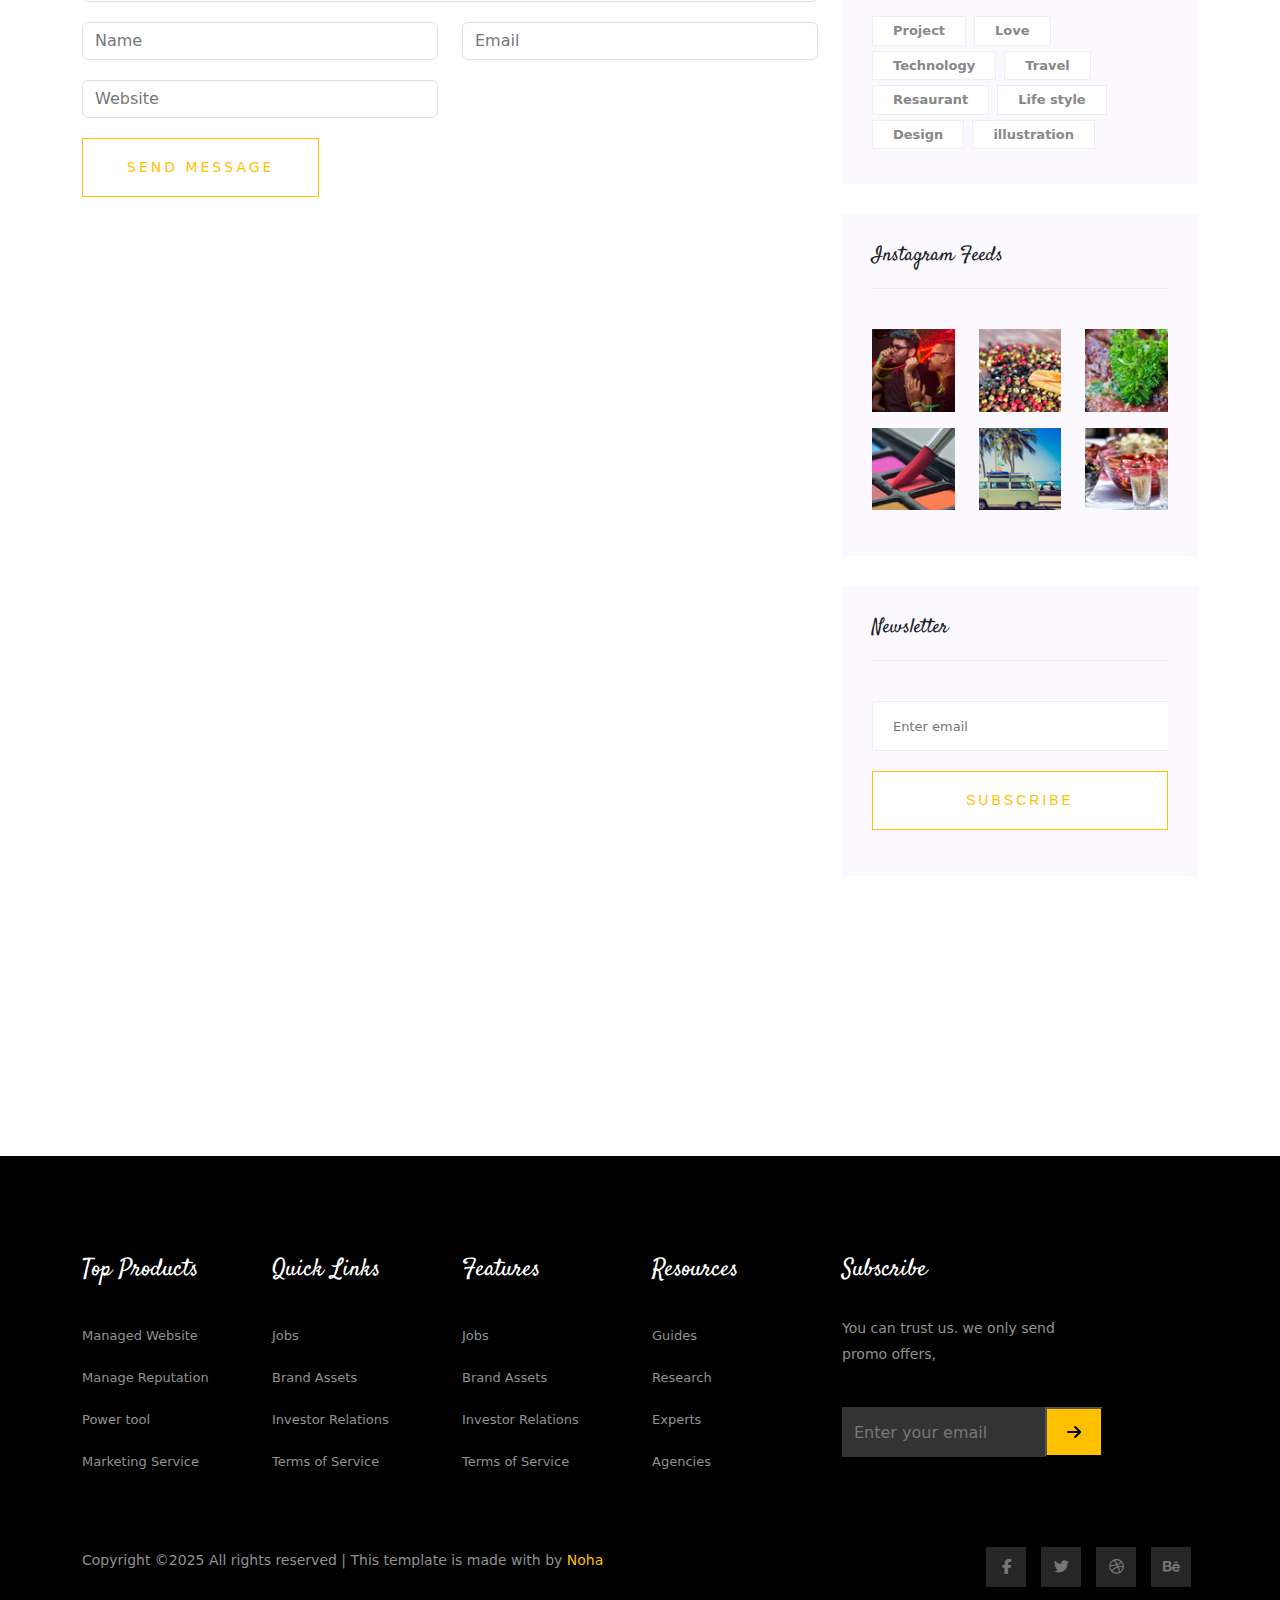
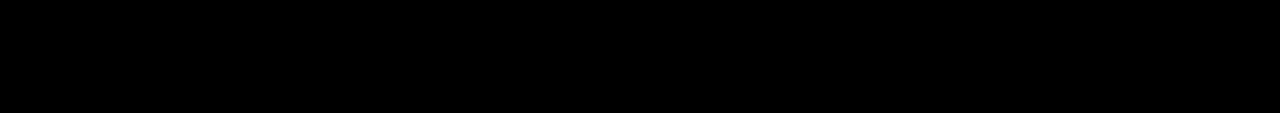
<file: blog-details.html>
<html lang="en">
  <head>
    <meta charset="UTF-8" />
    <meta name="viewport" content="width=device-width, initial-scale=1.0" />
    <title>Tasty api</title>
    <link rel="preconnect" href="https://fonts.googleapis.com" />
    <link rel="preconnect" href="https://fonts.gstatic.com" crossorigin />
    <link
      href="https://fonts.googleapis.com/css2?family=Lemon&family=Open+Sans:ital,wght@0,300..800;1,300..800&family=Satisfy&family=Source+Code+Pro:ital,wght@0,200..900;1,200..900&display=swap"
      rel="stylesheet"
    />
    <link
      rel="stylesheet"
      href="https://cdnjs.cloudflare.com/ajax/libs/OwlCarousel2/2.3.4/assets/owl.carousel.min.css"
    />
    <link
      rel="stylesheet"
      href="https://cdnjs.cloudflare.com/ajax/libs/OwlCarousel2/2.3.4/assets/owl.theme.default.min.css"
    />
    <link rel="stylesheet" href="css/all.min.css" />
    <link rel="stylesheet" href="css/bootstrap.min.css" />
    <link rel="stylesheet" href="css/style.css" />
    <link rel="stylesheet" href="css/media-query.css" />
  </head>

  <body class="">
    <nav class="navbar navbar-expand-lg bg-transparent fixed-top">
      <div class="container">
        <a class="navbar-brand" href="#"
          ><img src="imgs/logo.png" alt="logo"
        /></a>
        <button
          class="navbar-toggler"
          type="button"
          data-bs-toggle="collapse"
          data-bs-target="#navbarSupportedContent"
          aria-controls="navbarSupportedContent"
          aria-expanded="false"
          aria-label="Toggle navigation"
        >
          <i class="fa-solid fa-bars text-white fs-3"></i>
        </button>
        <div class="collapse navbar-collapse" id="navbarSupportedContent">
          <ul class="navbar-nav mx-auto mb-2 mb-lg-0">
            <li class="nav-item">
              <a
                class="nav-link text-white fs-6 fw-bold"
                aria-current="page"
                href="index.html"
                >Home</a
              >
            </li>
            <li class="nav-item">
              <a class="nav-link text-white fs-6 fw-bold" href="about.html"
                >About</a
              >
            </li>
            <li class="nav-item">
              <a class="nav-link text-white fs-6 fw-bold" href="recipes.html"
                >Recipes</a
              >
            </li>
            <li class="nav-item dropdown">
              <a
                class="nav-link text-white dropdown-toggle main_dropdown fw-bold fs-6 position-relative"
                href="#"
                role="button"
                data-bs-toggle="dropdown"
                aria-expanded="false"
              >
                Blog
              </a>
              <ul class="dropdown-menu">
                <li class="p-1">
                  <a class="dropdown-item" href="blog.html">Blog</a>
                </li>
                <li class="p-1">
                  <a class="dropdown-item" href="blog-details.html"
                    >Single blog</a
                  >
                </li>
              </ul>
            </li>
            <li>
              <a
                class="nav-link text-white fs-6 fw-bold"
                href="recipes-details.html"
                >Recipes details</a
              >
            </li>

            <li class="nav-item">
              <a class="nav-link text-white fs-6 fw-bold" href="contact.html"
                >Contact</a
              >
            </li>
          </ul>
          <form class="d-flex" role="search">
            <input
              class="form-control me-2"
              type="search"
              placeholder="Search"
              aria-label="Search"
              id="input-search"
            />
            <button class="btn btn-outline-light" type="submit" id="btn-search">
              Search
            </button>
          </form>
        </div>
      </div>
    </nav>

    <section
      class="about_header text-center d-flex justify-content-center align-items-center text-white"
    >
      <div class="container">
        <h3>recipe details</h3>
      </div>
    </section>

    <section class="blog">
      <div class="container">
        <div class="row">
          <div class="col-md-8">
            <div class="single_posts"></div>
            <div class="quote-wrapper">
              <div class="quotes">
                MCSE boot camps have its supporters and its detractors. Some
                people do not understand why you should have to spend money on
                boot camp when you can get the MCSE study materials yourself at
                a fraction of the camp price. However, who has the willpower to
                actually sit through a self-imposed MCSE training.
              </div>
            </div>
            <div class="row social_div">
              <div class="col-md-8">
                <p class="card-text">
                  <i class="fa-solid fa-heart me-2"></i> Lily and 4 people like
                  this
                </p>
              </div>
              <div class="col-md-4">
                <ul
                  class="social d-flex list-unstyled p-0 justify-content-end column-gap-4"
                >
                  <a href="">
                    <li><i class="fa-brands fa-facebook-f"></i></li>
                  </a>
                  <a href="">
                    <li><i class="fa-brands fa-twitter"></i></li>
                  </a>
                  <a href="">
                    <li><i class="fa-brands fa-dribbble"></i></li>
                  </a>
                  <a href="">
                    <li><i class="fa-brands fa-behance"></i></li>
                  </a>
                </ul>
              </div>
            </div>
            <div class="row">
              <div class="col-md-6 prev"></div>
              <div class="col-md-6 next"></div>
            </div>
            <div class="author_div">
              <div class="author">
                <div class="d-flex">
                  <div class="flex-shrink-0">
                    <img src="imgs/author.png" alt="..." />
                  </div>
                  <div class="flex-grow-1 ms-3">
                    <a href="#" class="text-decoration-none"
                      ><h6>Harvard milan</h6></a
                    >
                    <p>
                      Second divided from form fish beast made. Every of seas
                      all gathered use saying you're, he our dominion twon
                      Second divided from
                    </p>
                  </div>
                </div>
              </div>
            </div>
            <div class="comments">
              <h4 class="comments_count"></h4>
              <div class="comments_div"></div>
            </div>
            <div class="comment_form">
              <h4 class="form_title">Leave a comment</h4>
              <form>
                <textarea
                  class="form-control comment_input"
                  rows="5"
                  placeholder="Write comment"
                ></textarea>
                <div class="row">
                  <div class="col-md-6">
                    <input
                      type="text"
                      placeholder="Name"
                      class="form-control name_input"
                    />
                  </div>
                  <div class="col-md-6">
                    <input
                      type="email"
                      placeholder="Email"
                      class="form-control email_input"
                    />
                  </div>
                  <div class="col-md-6">
                    <input
                      type="url"
                      placeholder="Website"
                      class="form-control website_input"
                    />
                  </div>
                </div>
                <button type="submit" class="text-uppercase send_button">
                  Send message
                </button>
              </form>
            </div>
          </div>
          <div class="col-md-4">
            <div class="side">
              <form class="search">
                <div class="position-relative">
                  <input
                    type="text"
                    placeholder="Search keyword"
                    class="form-control"
                  />
                  <i class="fa-solid fa-magnifying-glass"></i>
                </div>
                <button type="submit" class="text-uppercase">Search</button>
              </form>
            </div>
            <div class="side">
              <div class="title">
                <h3>Category</h3>
              </div>
              <ul class="list-unstyled p-0">
                <a href=""><li>Restaurant food (37)</li></a>
                <a href=""><li>Travel news (10)</li></a>
                <a href=""><li>Modern technology (-3)</li></a>
                <a href=""><li>Product (11)</li></a>
                <a href=""><li>Inspiration 21</li></a>
                <a href=""><li>Health Care (21)09</li></a>
              </ul>
            </div>
            <div class="side">
              <div class="title">
                <h3>Recent Post</h3>
              </div>
              <div class="latest"></div>
            </div>
            <div class="side">
              <div class="title">
                <h3>Tag clouds</h3>
              </div>
              <div class="d-flex flex-wrap column-gap-2">
                <span class="tag">Project</span>
                <span class="tag">Love</span>
                <span class="tag">Technology</span>
                <span class="tag">Travel</span>
                <span class="tag">Resaurant</span>
                <span class="tag">Life style</span>
                <span class="tag">Design</span>
                <span class="tag">illustration</span>
              </div>
            </div>
            <div class="side">
              <div class="title">
                <h3>Instagram Feeds</h3>
              </div>
              <div class="row photos">
                <div class="col-md-4 mb-3">
                  <img src="imgs/post_6.png" class="w-100" />
                </div>
                <div class="col-md-4 mb-3">
                  <img src="imgs/post_5.png" class="w-100" />
                </div>
                <div class="col-md-4 mb-3">
                  <img src="imgs/post_7.png" class="w-100" />
                </div>
                <div class="col-md-4 mb-3">
                  <img src="imgs/post_8.png" class="w-100" />
                </div>
                <div class="col-md-4 mb-3">
                  <img src="imgs/post_9.png" class="w-100" />
                </div>
                <div class="col-md-4 mb-3">
                  <img src="imgs/post_10.png" class="w-100" />
                </div>
              </div>
            </div>
            <div class="side">
              <div class="title">
                <h3>Newsletter</h3>
              </div>
              <form class="search">
                <div class="position-relative">
                  <input
                    type="email"
                    placeholder="Enter email"
                    class="form-control"
                  />
                </div>
                <button type="submit" class="text-uppercase">subscribe</button>
              </form>
            </div>
          </div>
        </div>
      </div>
    </section>

    <footer>
      <div class="container">
        <div class="row">
          <div class="col-md-2 col-6">
            <h2 class="title text-white text-capitalize">Top Products</h2>
            <ul class="list-unstyled p-0 links">
              <a href="" class="text-decoration-none"
                ><li>Managed Website</li></a
              >
              <a href="" class="text-decoration-none"
                ><li>Manage Reputation</li></a
              >
              <a href="" class="text-decoration-none"><li>Power tool</li></a>
              <a href="" class="text-decoration-none"
                ><li>Marketing Service</li></a
              >
            </ul>
          </div>
          <div class="col-md-2 col-6">
            <h2 class="title text-white text-capitalize">Quick links</h2>
            <ul class="list-unstyled p-0 links">
              <a href="" class="text-decoration-none"><li>Jobs</li></a>
              <a href="" class="text-decoration-none"><li>Brand Assets</li></a>
              <a href="" class="text-decoration-none"
                ><li>Investor Relations</li></a
              >
              <a href="" class="text-decoration-none"
                ><li>Terms of Service</li></a
              >
            </ul>
          </div>
          <div class="col-md-2 col-6">
            <h2 class="title text-white text-capitalize">Features</h2>
            <ul class="list-unstyled p-0 links">
              <a href="" class="text-decoration-none"><li>Jobs</li></a>
              <a href="" class="text-decoration-none"><li>Brand Assets</li></a>
              <a href="" class="text-decoration-none"
                ><li>Investor Relations</li></a
              >
              <a href="" class="text-decoration-none"
                ><li>Terms of Service</li></a
              >
            </ul>
          </div>
          <div class="col-md-2 col-6">
            <h2 class="title text-white text-capitalize">Resources</h2>
            <ul class="list-unstyled p-0 links">
              <a href="" class="text-decoration-none"><li>Guides</li></a>
              <a href="" class="text-decoration-none"><li>Research</li></a>
              <a href="" class="text-decoration-none"><li>Experts</li></a>
              <a href="" class="text-decoration-none"><li>Agencies</li></a>
            </ul>
          </div>
          <div class="col-md-3">
            <h2 class="title text-white text-capitalize">Subscribe</h2>
            <p class="desc">You can trust us. we only send promo offers,</p>
            <form>
              <input
                type="email"
                placeholder="Enter your email"
                class="form-control"
              />
              <button class="" type="submit">
                <i class="fa-solid fa-arrow-right"></i>
              </button>
            </form>
          </div>
        </div>
        <div class="row mt-5">
          <div class="col-md-8">
            <p>
              Copyright ©2025 All rights reserved | This template is made with
              by
              <a
                href="https://www.linkedin.com/in/noha-emad-b86449173/"
                target="_blank"
                >Noha</a
              >
            </p>
          </div>
          <div class="col-md-4">
            <ul
              class="social d-flex list-unstyled p-0 justify-content-end column-gap-2"
            >
              <a href="">
                <li><i class="fa-brands fa-facebook-f"></i></li>
              </a>
              <a href="">
                <li><i class="fa-brands fa-twitter"></i></li>
              </a>
              <a href="">
                <li><i class="fa-brands fa-dribbble"></i></li>
              </a>
              <a href="">
                <li><i class="fa-brands fa-behance"></i></li>
              </a>
            </ul>
          </div>
        </div>
      </div>
    </footer>
    <script src="https://code.jquery.com/jquery-3.6.0.min.js"></script>

    <script src="js/bootstrap.bundle.min.js"></script>
    <script src="https://cdnjs.cloudflare.com/ajax/libs/OwlCarousel2/2.3.4/owl.carousel.min.js"></script>
    <script src="js/general.js"></script>
    <script src="js/single_blog.js"></script>
  </body>
</html>
</file>
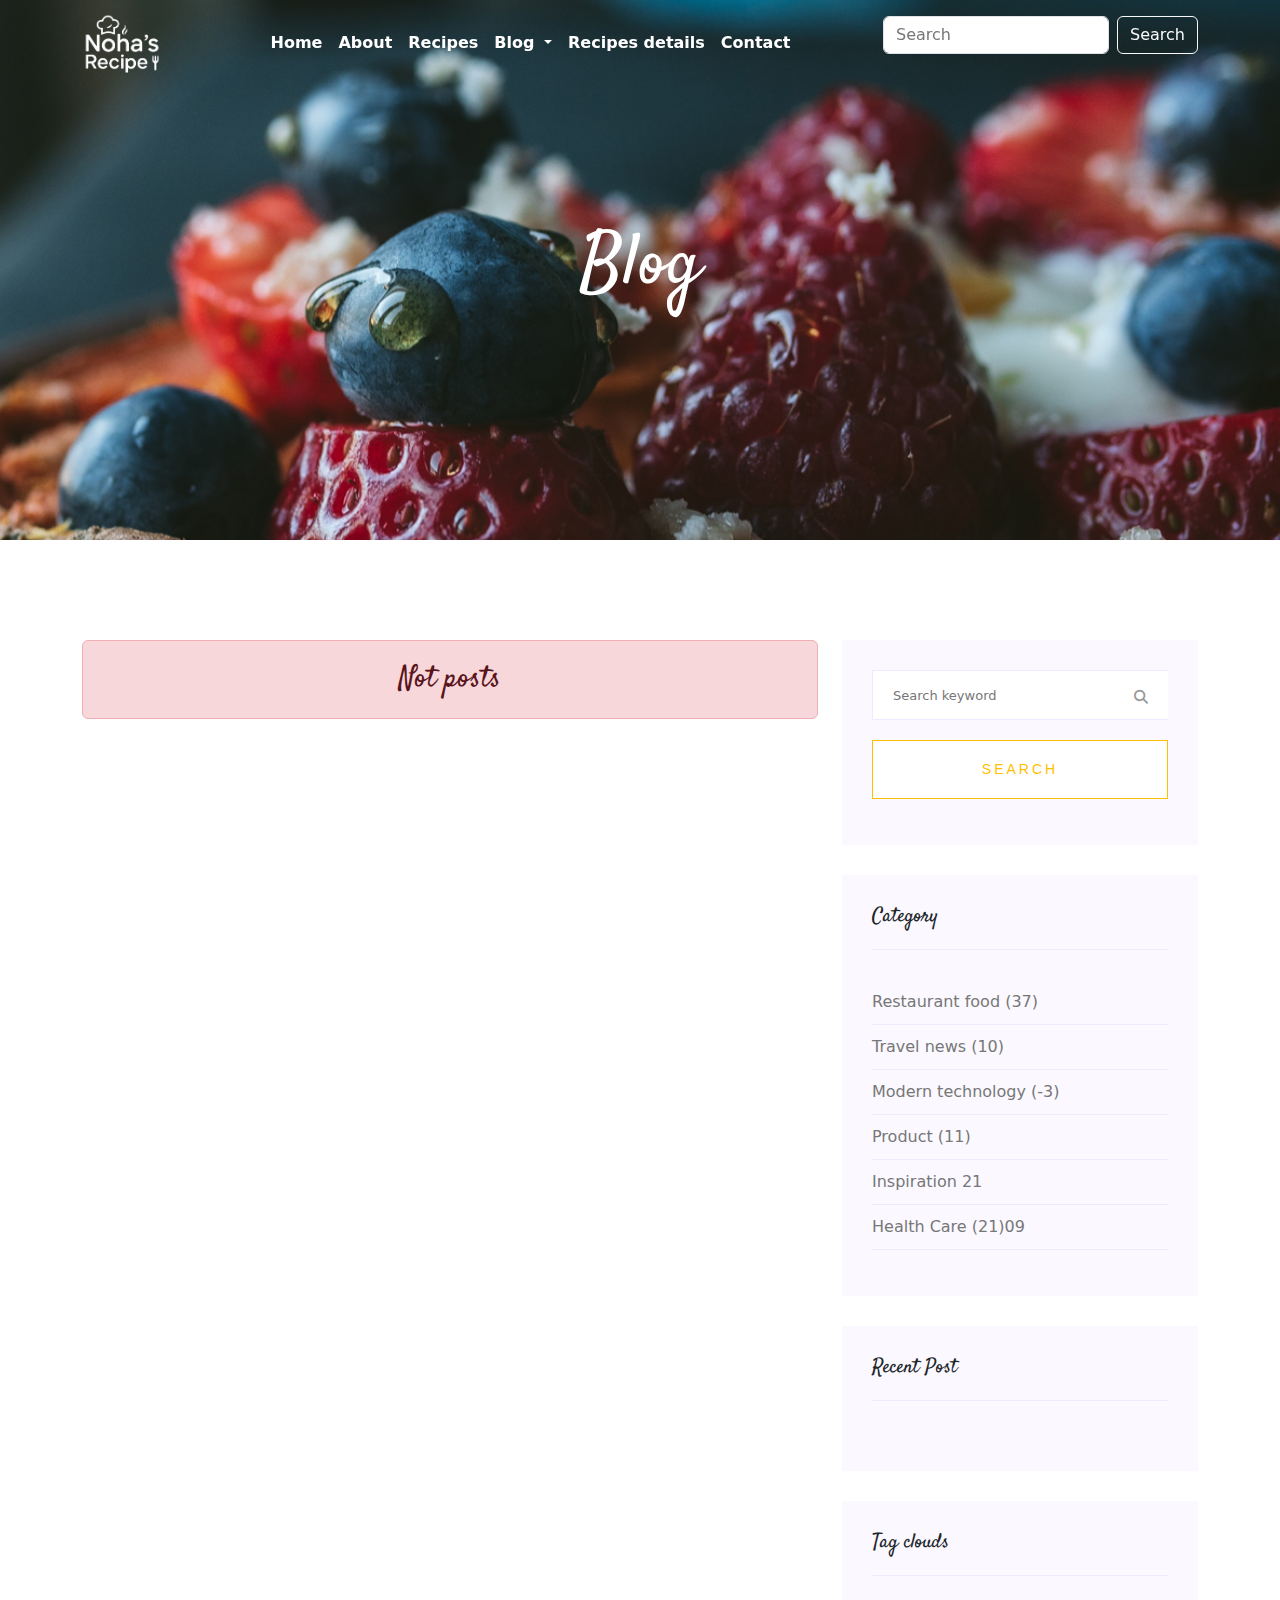
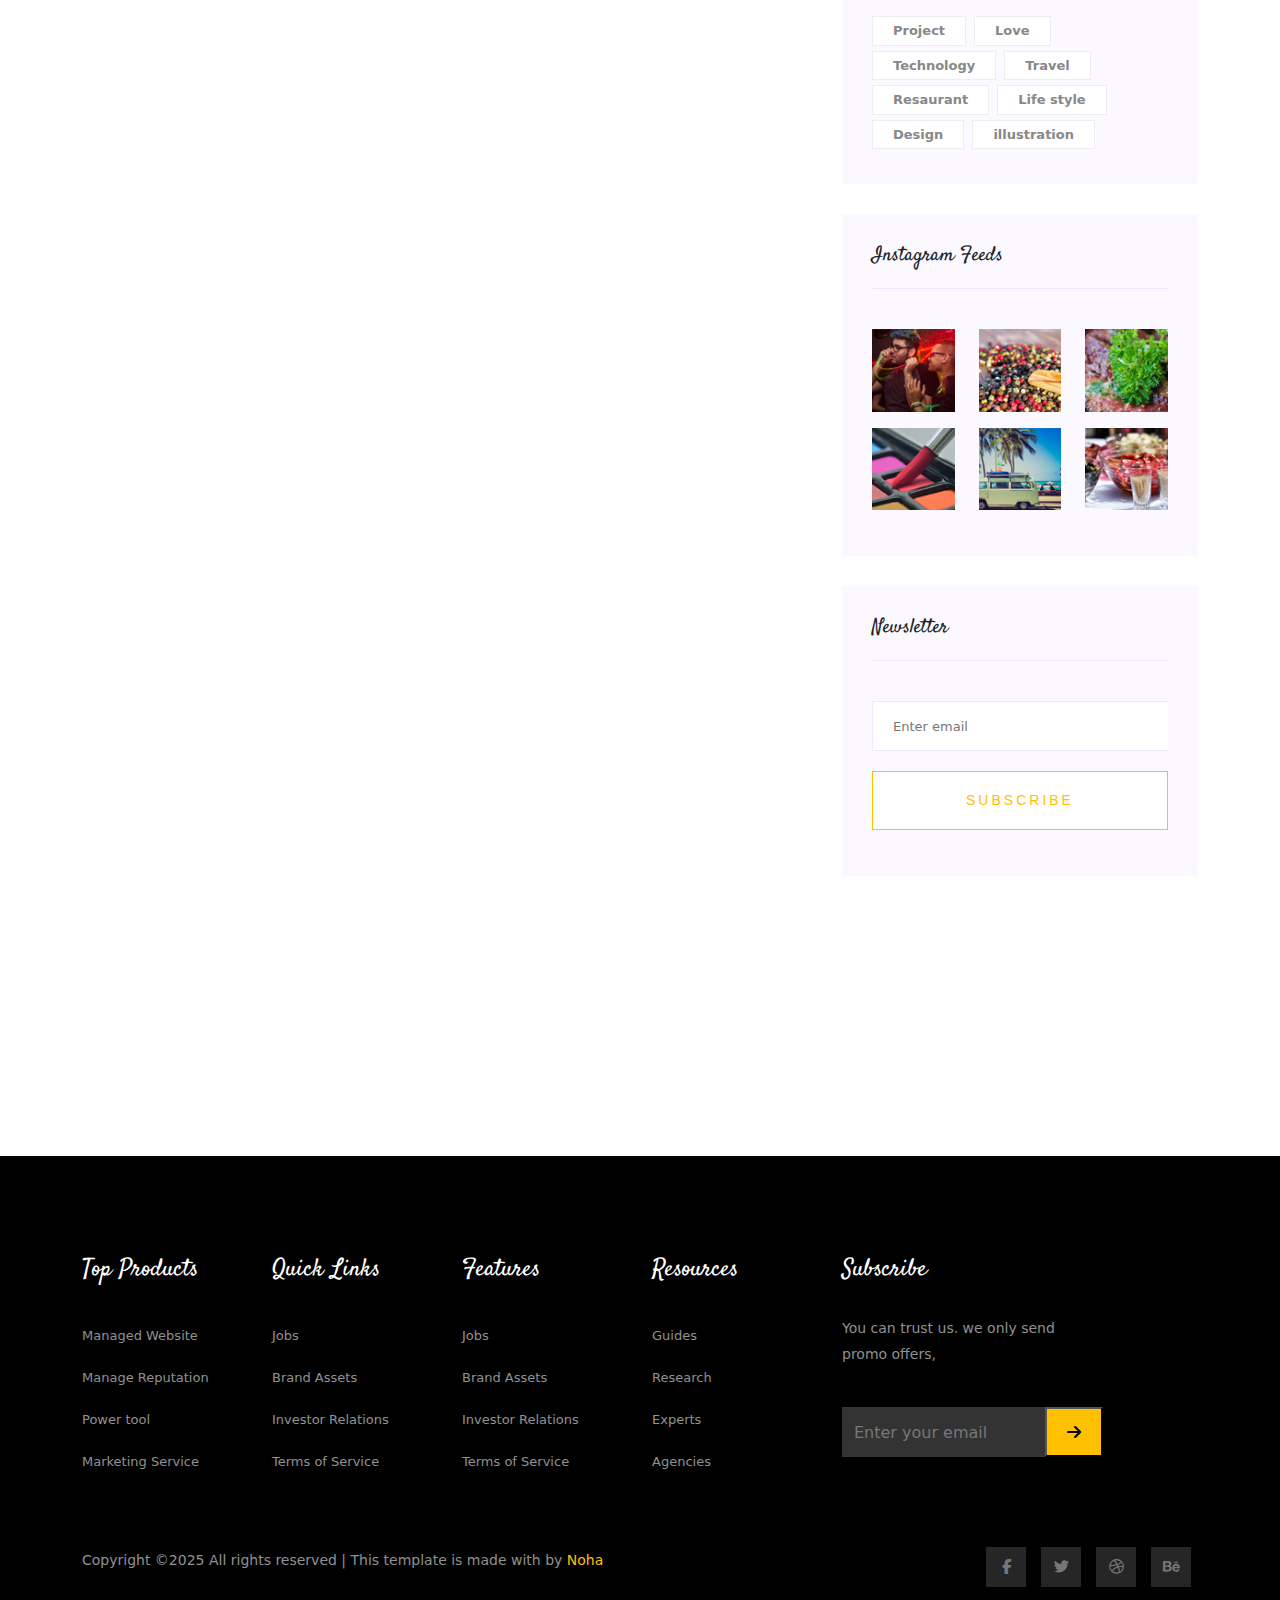
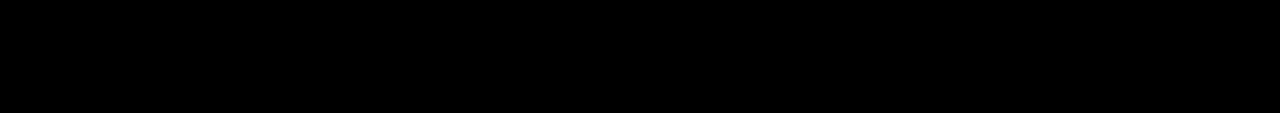
<file: blog.html>
<html lang="en">
  <head>
    <meta charset="UTF-8" />
    <meta name="viewport" content="width=device-width, initial-scale=1.0" />
    <title>Tasty api</title>
    <link rel="preconnect" href="https://fonts.googleapis.com" />
    <link rel="preconnect" href="https://fonts.gstatic.com" crossorigin />
    <link
      href="https://fonts.googleapis.com/css2?family=Lemon&family=Open+Sans:ital,wght@0,300..800;1,300..800&family=Satisfy&family=Source+Code+Pro:ital,wght@0,200..900;1,200..900&display=swap"
      rel="stylesheet"
    />
    <link
      rel="stylesheet"
      href="https://cdnjs.cloudflare.com/ajax/libs/OwlCarousel2/2.3.4/assets/owl.carousel.min.css"
    />
    <link
      rel="stylesheet"
      href="https://cdnjs.cloudflare.com/ajax/libs/OwlCarousel2/2.3.4/assets/owl.theme.default.min.css"
    />
    <link rel="stylesheet" href="css/all.min.css" />
    <link rel="stylesheet" href="css/bootstrap.min.css" />
    <link rel="stylesheet" href="css/style.css" />
    <link rel="stylesheet" href="css/media-query.css" />
  </head>

  <body class="">
    <nav class="navbar navbar-expand-lg bg-transparent fixed-top">
      <div class="container">
        <a class="navbar-brand" href="#"
          ><img src="imgs/logo.png" alt="logo"
        /></a>
        <button
          class="navbar-toggler"
          type="button"
          data-bs-toggle="collapse"
          data-bs-target="#navbarSupportedContent"
          aria-controls="navbarSupportedContent"
          aria-expanded="false"
          aria-label="Toggle navigation"
        >
          <i class="fa-solid fa-bars text-white fs-3"></i>
        </button>
        <div class="collapse navbar-collapse" id="navbarSupportedContent">
          <ul class="navbar-nav mx-auto mb-2 mb-lg-0">
            <li class="nav-item">
              <a
                class="nav-link text-white fs-6 fw-bold"
                aria-current="page"
                href="index.html"
                >Home</a
              >
            </li>
            <li class="nav-item">
              <a class="nav-link text-white fs-6 fw-bold" href="about.html"
                >About</a
              >
            </li>
            <li class="nav-item">
              <a class="nav-link text-white fs-6 fw-bold" href="recipes.html"
                >Recipes</a
              >
            </li>
            <li class="nav-item dropdown">
              <a
                class="nav-link text-white dropdown-toggle main_dropdown fw-bold fs-6 position-relative"
                href="#"
                role="button"
                data-bs-toggle="dropdown"
                aria-expanded="false"
              >
                Blog
              </a>
              <ul class="dropdown-menu">
                <li class="p-1">
                  <a class="dropdown-item" href="blog.html">Blog</a>
                </li>
                <li class="p-1">
                  <a class="dropdown-item" href="blog-details.html"
                    >Single blog</a
                  >
                </li>
              </ul>
            </li>

            <li>
              <a
                class="nav-link text-white fs-6 fw-bold"
                href="recipes-details.html"
                >Recipes details</a
              >
            </li>

            <li class="nav-item">
              <a class="nav-link text-white fs-6 fw-bold" href="contact.html"
                >Contact</a
              >
            </li>
          </ul>
          <form class="d-flex" role="search">
            <input
              class="form-control me-2"
              type="search"
              placeholder="Search"
              aria-label="Search"
              id="input-search"
            />
            <button class="btn btn-outline-light" type="submit" id="btn-search">
              Search
            </button>
          </form>
        </div>
      </div>
    </nav>

    <section
      class="about_header text-center d-flex justify-content-center align-items-center text-white"
    >
      <div class="container">
        <h3>Blog</h3>
      </div>
    </section>

    <section class="blog">
      <div class="container">
        <div class="row">
          <div class="col-md-8">
            <div class="posts">
              <div class=""></div>
            </div>
          </div>
          <div class="col-md-4">
            <div class="side">
              <form class="search">
                <div class="position-relative">
                  <input
                    type="text"
                    placeholder="Search keyword"
                    class="form-control"
                  />
                  <i class="fa-solid fa-magnifying-glass"></i>
                </div>
                <button type="submit" class="text-uppercase">Search</button>
              </form>
            </div>
            <div class="side">
              <div class="title">
                <h3>Category</h3>
              </div>
              <ul class="list-unstyled p-0">
                <a href=""><li>Restaurant food (37)</li></a>
                <a href=""><li>Travel news (10)</li></a>
                <a href=""><li>Modern technology (-3)</li></a>
                <a href=""><li>Product (11)</li></a>
                <a href=""><li>Inspiration 21</li></a>
                <a href=""><li>Health Care (21)09</li></a>
              </ul>
            </div>
            <div class="side">
              <div class="title">
                <h3>Recent Post</h3>
              </div>
              <div class="latest"></div>
            </div>
            <div class="side">
              <div class="title">
                <h3>Tag clouds</h3>
              </div>
              <div class="d-flex flex-wrap column-gap-2">
                <span class="tag">Project</span>
                <span class="tag">Love</span>
                <span class="tag">Technology</span>
                <span class="tag">Travel</span>
                <span class="tag">Resaurant</span>
                <span class="tag">Life style</span>
                <span class="tag">Design</span>
                <span class="tag">illustration</span>
              </div>
            </div>
            <div class="side">
              <div class="title">
                <h3>Instagram Feeds</h3>
              </div>
              <div class="row photos">
                <div class="col-md-4 mb-3">
                  <img src="imgs/post_6.png" class="w-100" />
                </div>
                <div class="col-md-4 mb-3">
                  <img src="imgs/post_5.png" class="w-100" />
                </div>
                <div class="col-md-4 mb-3">
                  <img src="imgs/post_7.png" class="w-100" />
                </div>
                <div class="col-md-4 mb-3">
                  <img src="imgs/post_8.png" class="w-100" />
                </div>
                <div class="col-md-4 mb-3">
                  <img src="imgs/post_9.png" class="w-100" />
                </div>
                <div class="col-md-4 mb-3">
                  <img src="imgs/post_10.png" class="w-100" />
                </div>
              </div>
            </div>
            <div class="side">
              <div class="title">
                <h3>Newsletter</h3>
              </div>
              <form class="search">
                <div class="position-relative">
                  <input
                    type="email"
                    placeholder="Enter email"
                    class="form-control"
                  />
                </div>
                <button type="submit" class="text-uppercase">subscribe</button>
              </form>
            </div>
          </div>
        </div>
      </div>
    </section>

    <footer>
      <div class="container">
        <div class="row">
          <div class="col-md-2 col-6">
            <h2 class="title text-white text-capitalize">Top Products</h2>
            <ul class="list-unstyled p-0 links">
              <a href="" class="text-decoration-none"
                ><li>Managed Website</li></a
              >
              <a href="" class="text-decoration-none"
                ><li>Manage Reputation</li></a
              >
              <a href="" class="text-decoration-none"><li>Power tool</li></a>
              <a href="" class="text-decoration-none"
                ><li>Marketing Service</li></a
              >
            </ul>
          </div>
          <div class="col-md-2 col-6">
            <h2 class="title text-white text-capitalize">Quick links</h2>
            <ul class="list-unstyled p-0 links">
              <a href="" class="text-decoration-none"><li>Jobs</li></a>
              <a href="" class="text-decoration-none"><li>Brand Assets</li></a>
              <a href="" class="text-decoration-none"
                ><li>Investor Relations</li></a
              >
              <a href="" class="text-decoration-none"
                ><li>Terms of Service</li></a
              >
            </ul>
          </div>
          <div class="col-md-2 col-6">
            <h2 class="title text-white text-capitalize">Features</h2>
            <ul class="list-unstyled p-0 links">
              <a href="" class="text-decoration-none"><li>Jobs</li></a>
              <a href="" class="text-decoration-none"><li>Brand Assets</li></a>
              <a href="" class="text-decoration-none"
                ><li>Investor Relations</li></a
              >
              <a href="" class="text-decoration-none"
                ><li>Terms of Service</li></a
              >
            </ul>
          </div>
          <div class="col-md-2 col-6">
            <h2 class="title text-white text-capitalize">Resources</h2>
            <ul class="list-unstyled p-0 links">
              <a href="" class="text-decoration-none"><li>Guides</li></a>
              <a href="" class="text-decoration-none"><li>Research</li></a>
              <a href="" class="text-decoration-none"><li>Experts</li></a>
              <a href="" class="text-decoration-none"><li>Agencies</li></a>
            </ul>
          </div>
          <div class="col-md-3">
            <h2 class="title text-white text-capitalize">Subscribe</h2>
            <p class="desc">You can trust us. we only send promo offers,</p>
            <form>
              <input
                type="email"
                placeholder="Enter your email"
                class="form-control"
              />
              <button class="" type="submit">
                <i class="fa-solid fa-arrow-right"></i>
              </button>
            </form>
          </div>
        </div>
        <div class="row mt-5">
          <div class="col-md-8">
            <p>
              Copyright ©2025 All rights reserved | This template is made with
              by
              <a
                href="https://www.linkedin.com/in/noha-emad-b86449173/"
                target="_blank"
                >Noha</a
              >
            </p>
          </div>
          <div class="col-md-4">
            <ul
              class="social d-flex list-unstyled p-0 justify-content-end column-gap-2"
            >
              <a href="">
                <li><i class="fa-brands fa-facebook-f"></i></li>
              </a>
              <a href="">
                <li><i class="fa-brands fa-twitter"></i></li>
              </a>
              <a href="">
                <li><i class="fa-brands fa-dribbble"></i></li>
              </a>
              <a href="">
                <li><i class="fa-brands fa-behance"></i></li>
              </a>
            </ul>
          </div>
        </div>
      </div>
    </footer>
    <script src="https://code.jquery.com/jquery-3.6.0.min.js"></script>

    <script src="js/bootstrap.bundle.min.js"></script>
    <script src="https://cdnjs.cloudflare.com/ajax/libs/OwlCarousel2/2.3.4/owl.carousel.min.js"></script>
    <script src="js/general.js"></script>
    <script src="js/blog.js"></script>
  </body>
</html>
</file>
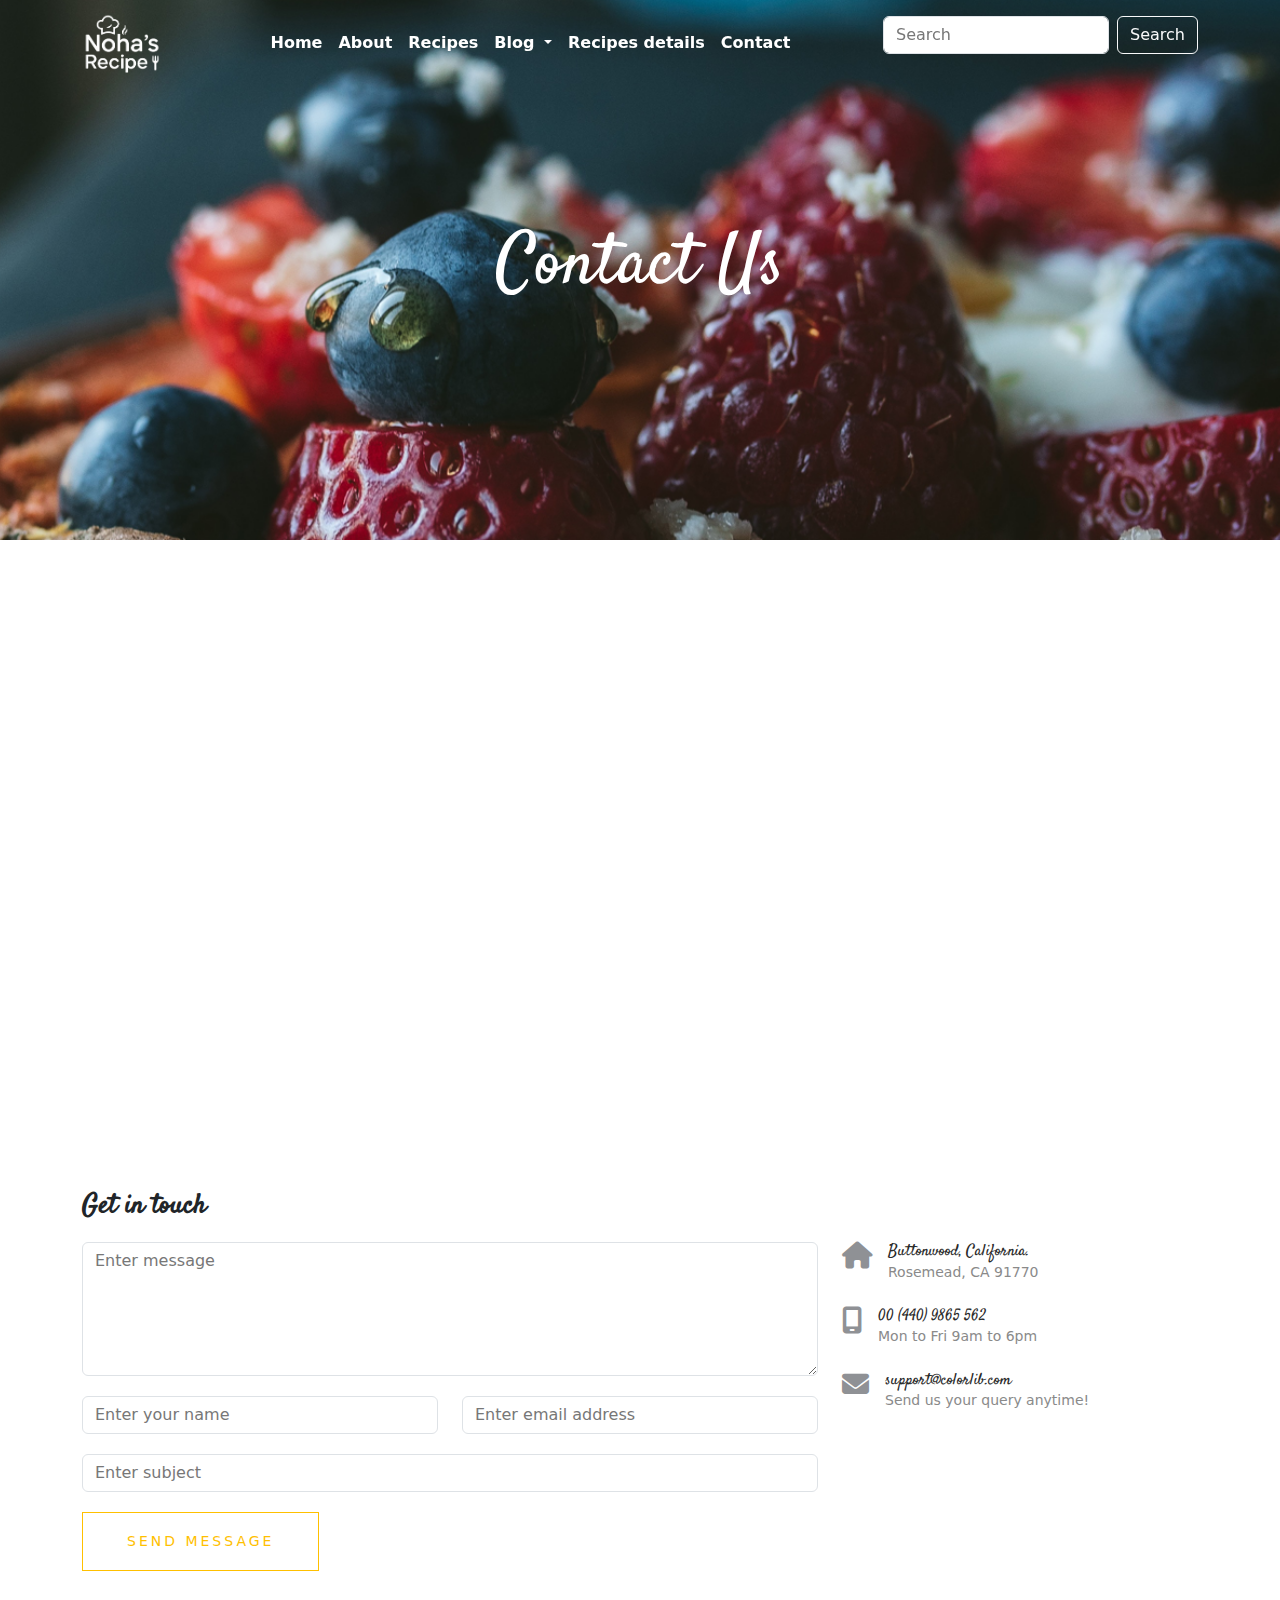
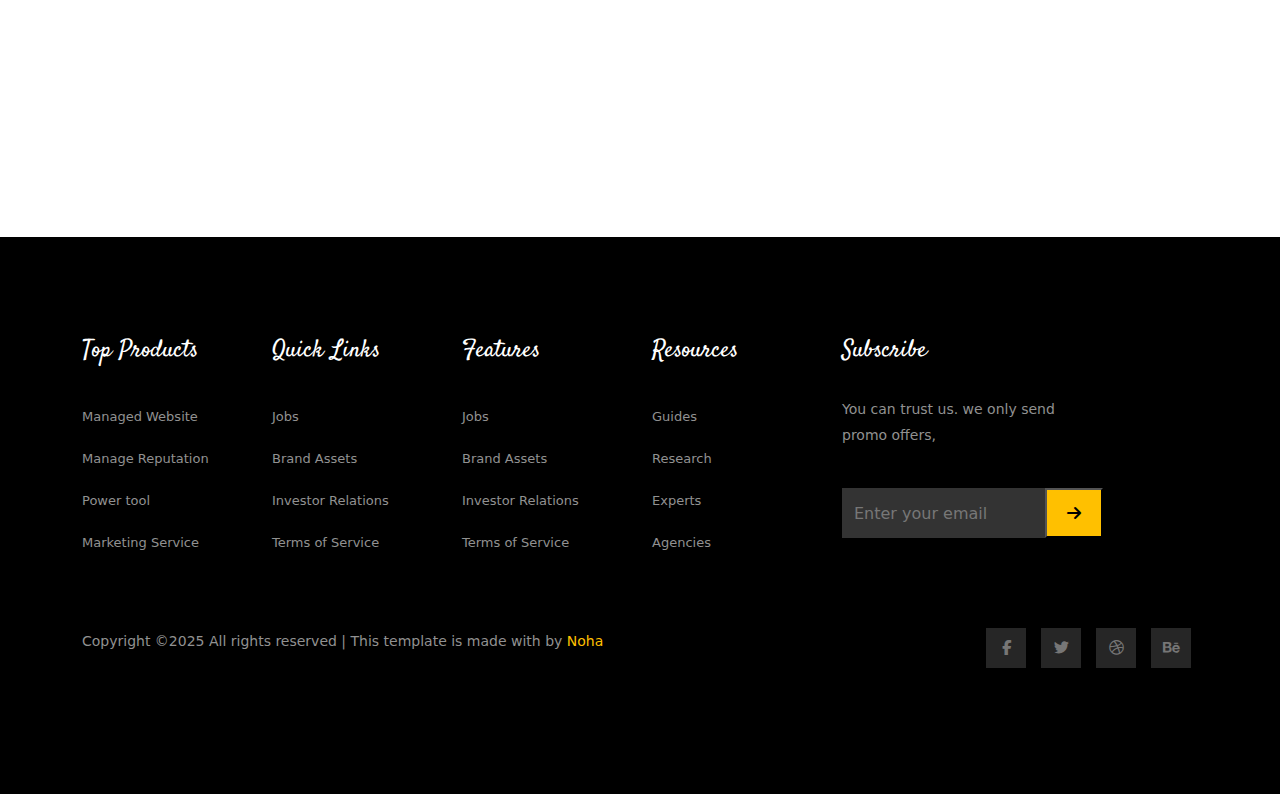
<file: contact.html>
<html lang="en">
  <head>
    <meta charset="UTF-8" />
    <meta name="viewport" content="width=device-width, initial-scale=1.0" />
    <title>Tasty api</title>
    <link rel="preconnect" href="https://fonts.googleapis.com" />
    <link rel="preconnect" href="https://fonts.gstatic.com" crossorigin />
    <link
      href="https://fonts.googleapis.com/css2?family=Lemon&family=Open+Sans:ital,wght@0,300..800;1,300..800&family=Satisfy&family=Source+Code+Pro:ital,wght@0,200..900;1,200..900&display=swap"
      rel="stylesheet"
    />
    <link
      rel="stylesheet"
      href="https://cdnjs.cloudflare.com/ajax/libs/OwlCarousel2/2.3.4/assets/owl.carousel.min.css"
    />
    <link
      rel="stylesheet"
      href="https://cdnjs.cloudflare.com/ajax/libs/OwlCarousel2/2.3.4/assets/owl.theme.default.min.css"
    />
    <link rel="stylesheet" href="css/all.min.css" />
    <link rel="stylesheet" href="css/bootstrap.min.css" />
    <link rel="stylesheet" href="css/style.css" />
    <link rel="stylesheet" href="css/media-query.css" />
  </head>

  <body class="">
    <nav class="navbar navbar-expand-lg bg-transparent fixed-top">
      <div class="container">
        <a class="navbar-brand" href="#"
          ><img src="imgs/logo.png" alt="logo"
        /></a>
        <button
          class="navbar-toggler"
          type="button"
          data-bs-toggle="collapse"
          data-bs-target="#navbarSupportedContent"
          aria-controls="navbarSupportedContent"
          aria-expanded="false"
          aria-label="Toggle navigation"
        >
          <i class="fa-solid fa-bars text-white fs-3"></i>
        </button>
        <div class="collapse navbar-collapse" id="navbarSupportedContent">
          <ul class="navbar-nav mx-auto mb-2 mb-lg-0">
            <li class="nav-item">
              <a
                class="nav-link text-white fs-6 fw-bold"
                aria-current="page"
                href="index.html"
                >Home</a
              >
            </li>
            <li class="nav-item">
              <a class="nav-link text-white fs-6 fw-bold" href="about.html"
                >About</a
              >
            </li>
            <li class="nav-item">
              <a class="nav-link text-white fs-6 fw-bold" href="recipes.html"
                >Recipes</a
              >
            </li>
            <li class="nav-item dropdown">
              <a
                class="nav-link text-white dropdown-toggle main_dropdown fw-bold fs-6 position-relative"
                href="#"
                role="button"
                data-bs-toggle="dropdown"
                aria-expanded="false"
              >
                Blog
              </a>
              <ul class="dropdown-menu">
                <li class="p-1">
                  <a class="dropdown-item" href="blog.html">Blog</a>
                </li>
                <li class="p-1">
                  <a class="dropdown-item" href="blog-details.html"
                    >Single blog</a
                  >
                </li>
              </ul>
            </li>

            <li>
              <a
                class="nav-link text-white fs-6 fw-bold"
                href="recipes-details.html"
                >Recipes details</a
              >
            </li>

            <li class="nav-item">
              <a class="nav-link text-white fs-6 fw-bold" href="contact.html"
                >Contact</a
              >
            </li>
          </ul>
          <form class="d-flex" role="search">
            <input
              class="form-control me-2"
              type="search"
              placeholder="Search"
              aria-label="Search"
              id="input-search"
            />
            <button class="btn btn-outline-light" type="submit" id="btn-search">
              Search
            </button>
          </form>
        </div>
      </div>
    </nav>

    <section
      class="about_header text-center d-flex justify-content-center align-items-center text-white"
    >
      <div class="container">
        <h3>Contact us</h3>
      </div>
    </section>

    <section class="contact">
      <div class="container">
        <iframe
          src="https://www.google.com/maps/embed?pb=!1m18!1m12!1m3!1d9478108.126193948!2d-4.4737716!3d54.55127985!2m3!1f0!2f0!3f0!3m2!1i1024!2i768!4f13.1!3m3!1m2!1s0x25a3b1142c791a9%3A0xc4f8a0433288257a!2z2KfZhNmF2YXZhNmD2Kkg2KfZhNmF2KrYrdiv2Kk!5e0!3m2!1sar!2seg!4v1737151536605!5m2!1sar!2seg"
          width="100%"
          height="500"
          style="border: 0"
          allowfullscreen=""
          loading="lazy"
          referrerpolicy="no-referrer-when-downgrade"
        ></iframe>
        <div class="contact_details">
          <h4 class="form_title">Get in touch</h4>

          <div class="row">
            <div class="col-md-8">
              <div class="contact_form border-0">
                <form>
                  <textarea
                    class="form-control comment_input"
                    rows="5"
                    placeholder="Enter message"
                  ></textarea>
                  <div class="row">
                    <div class="col-md-6">
                      <input
                        type="text"
                        placeholder="Enter your name"
                        class="form-control name_input"
                      />
                    </div>
                    <div class="col-md-6">
                      <input
                        type="email"
                        placeholder="Enter email address"
                        class="form-control email_input"
                      />
                    </div>
                    <div class="col-md-12">
                      <input
                        type="text"
                        placeholder="Enter subject"
                        class="form-control website_input"
                      />
                    </div>
                  </div>
                  <button type="submit" class="text-uppercase send_button">
                    Send message
                  </button>
                </form>
              </div>
            </div>
            <div class="col-md-4">
              <div class="info">
                <div class="d-flex mb-2">
                  <div class="flex-shrink-0">
                    <i class="fa-solid fa-house"></i>
                  </div>
                  <div class="flex-grow-1 ms-3">
                    <h5>Buttonwood, California.</h5>
                    <p>Rosemead, CA 91770</p>
                  </div>
                </div>
                <div class="d-flex mb-2">
                  <div class="flex-shrink-0">
                    <i class="fa-solid fa-mobile-screen"></i>
                  </div>
                  <div class="flex-grow-1 ms-3">
                    <h5>00 (440) 9865 562</h5>
                    <p>Mon to Fri 9am to 6pm</p>
                  </div>
                </div>
                <div class="d-flex mb-2">
                  <div class="flex-shrink-0">
                    <i class="fa-solid fa-envelope"></i>
                  </div>
                  <div class="flex-grow-1 ms-3">
                    <h5>support@colorlib.com</h5>
                    <p>Send us your query anytime!</p>
                  </div>
                </div>
              </div>
            </div>
          </div>
        </div>
      </div>
    </section>

    <footer>
      <div class="container">
        <div class="row">
          <div class="col-md-2 col-6">
            <h2 class="title text-white text-capitalize">Top Products</h2>
            <ul class="list-unstyled p-0 links">
              <a href="" class="text-decoration-none"
                ><li>Managed Website</li></a
              >
              <a href="" class="text-decoration-none"
                ><li>Manage Reputation</li></a
              >
              <a href="" class="text-decoration-none"><li>Power tool</li></a>
              <a href="" class="text-decoration-none"
                ><li>Marketing Service</li></a
              >
            </ul>
          </div>
          <div class="col-md-2 col-6">
            <h2 class="title text-white text-capitalize">Quick links</h2>
            <ul class="list-unstyled p-0 links">
              <a href="" class="text-decoration-none"><li>Jobs</li></a>
              <a href="" class="text-decoration-none"><li>Brand Assets</li></a>
              <a href="" class="text-decoration-none"
                ><li>Investor Relations</li></a
              >
              <a href="" class="text-decoration-none"
                ><li>Terms of Service</li></a
              >
            </ul>
          </div>
          <div class="col-md-2 col-6">
            <h2 class="title text-white text-capitalize">Features</h2>
            <ul class="list-unstyled p-0 links">
              <a href="" class="text-decoration-none"><li>Jobs</li></a>
              <a href="" class="text-decoration-none"><li>Brand Assets</li></a>
              <a href="" class="text-decoration-none"
                ><li>Investor Relations</li></a
              >
              <a href="" class="text-decoration-none"
                ><li>Terms of Service</li></a
              >
            </ul>
          </div>
          <div class="col-md-2 col-6">
            <h2 class="title text-white text-capitalize">Resources</h2>
            <ul class="list-unstyled p-0 links">
              <a href="" class="text-decoration-none"><li>Guides</li></a>
              <a href="" class="text-decoration-none"><li>Research</li></a>
              <a href="" class="text-decoration-none"><li>Experts</li></a>
              <a href="" class="text-decoration-none"><li>Agencies</li></a>
            </ul>
          </div>
          <div class="col-md-3">
            <h2 class="title text-white text-capitalize">Subscribe</h2>
            <p class="desc">You can trust us. we only send promo offers,</p>
            <form>
              <input
                type="email"
                placeholder="Enter your email"
                class="form-control"
              />
              <button class="" type="submit">
                <i class="fa-solid fa-arrow-right"></i>
              </button>
            </form>
          </div>
        </div>
        <div class="row mt-5">
          <div class="col-md-8">
            <p>
              Copyright ©2025 All rights reserved | This template is made with
              by
              <a
                href="https://www.linkedin.com/in/noha-emad-b86449173/"
                target="_blank"
                >Noha</a
              >
            </p>
          </div>
          <div class="col-md-4">
            <ul
              class="social d-flex list-unstyled p-0 justify-content-end column-gap-2"
            >
              <a href="">
                <li><i class="fa-brands fa-facebook-f"></i></li>
              </a>
              <a href="">
                <li><i class="fa-brands fa-twitter"></i></li>
              </a>
              <a href="">
                <li><i class="fa-brands fa-dribbble"></i></li>
              </a>
              <a href="">
                <li><i class="fa-brands fa-behance"></i></li>
              </a>
            </ul>
          </div>
        </div>
      </div>
    </footer>
    <script src="https://code.jquery.com/jquery-3.6.0.min.js"></script>

    <script src="js/bootstrap.bundle.min.js"></script>
    <script src="https://cdnjs.cloudflare.com/ajax/libs/OwlCarousel2/2.3.4/owl.carousel.min.js"></script>
    <script src="js/general.js"></script>
    <script src="js/single_blog.js"></script>
  </body>
</html>
</file>
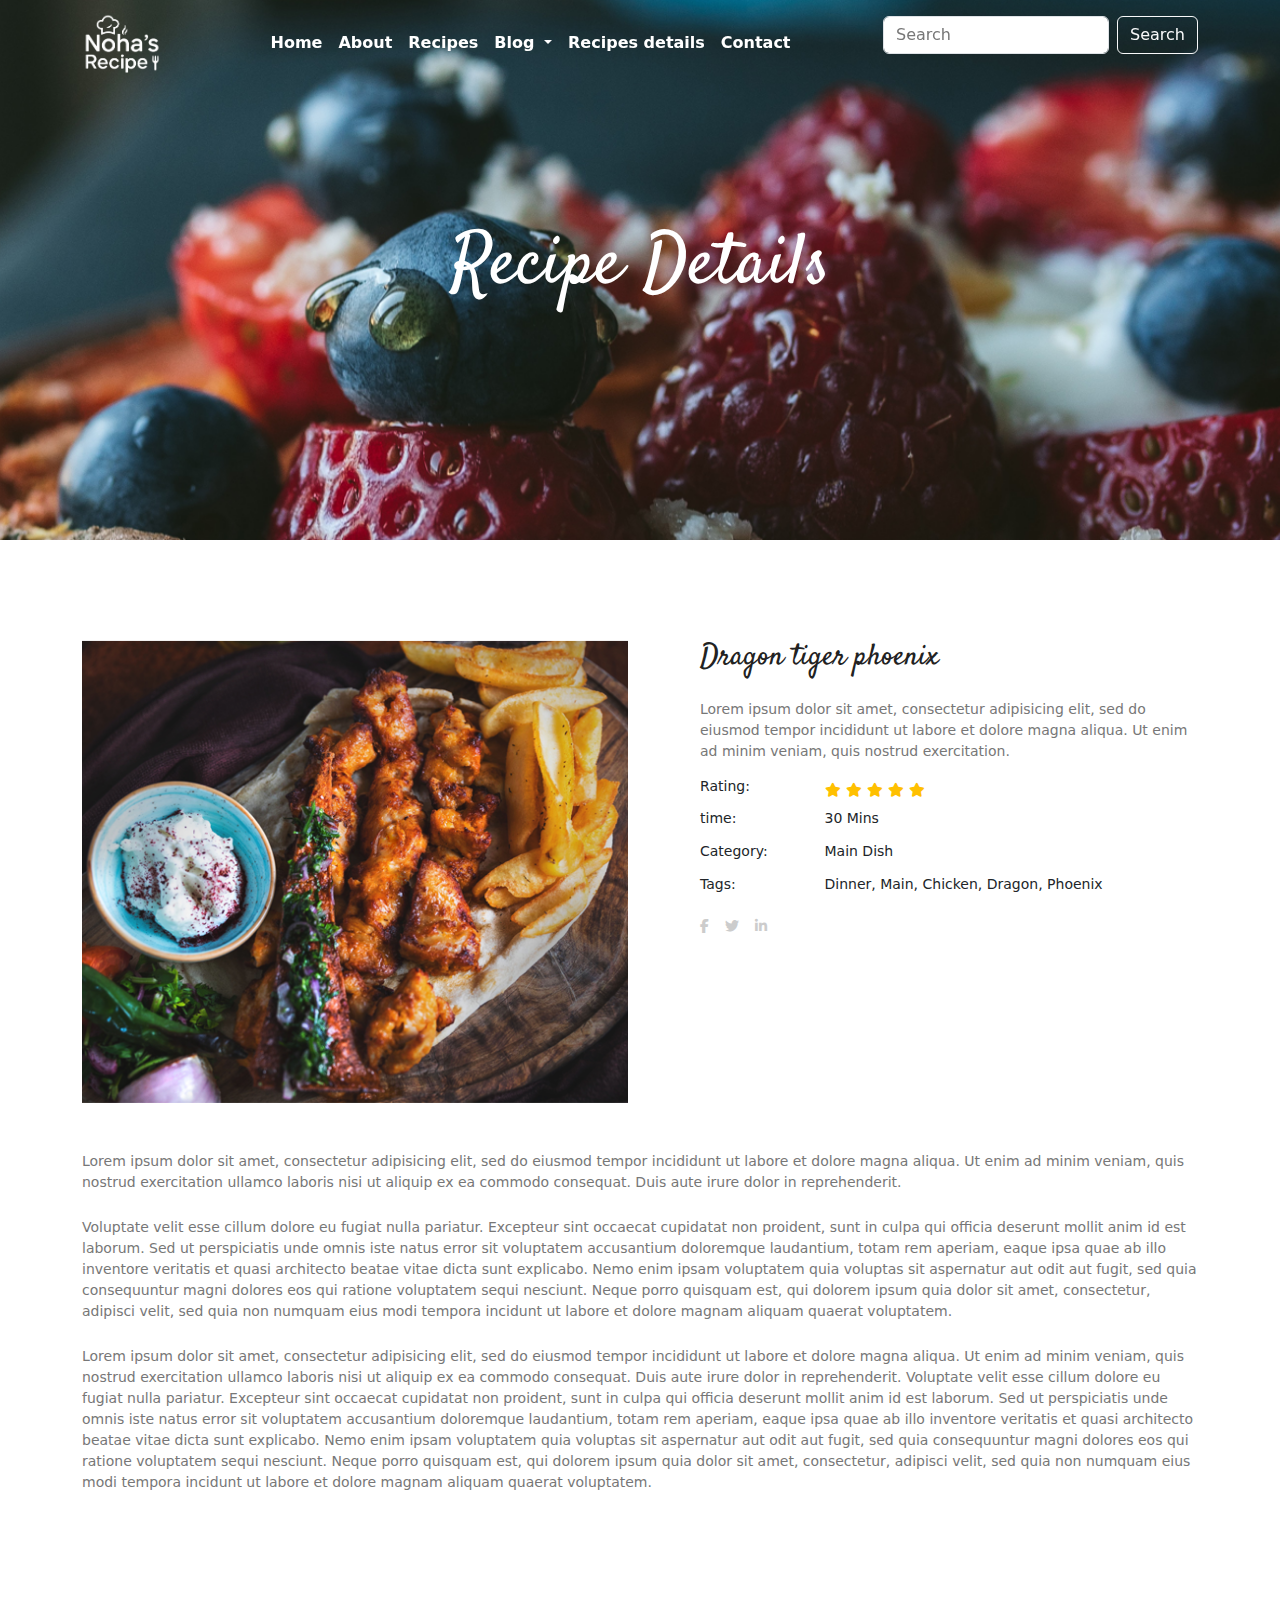
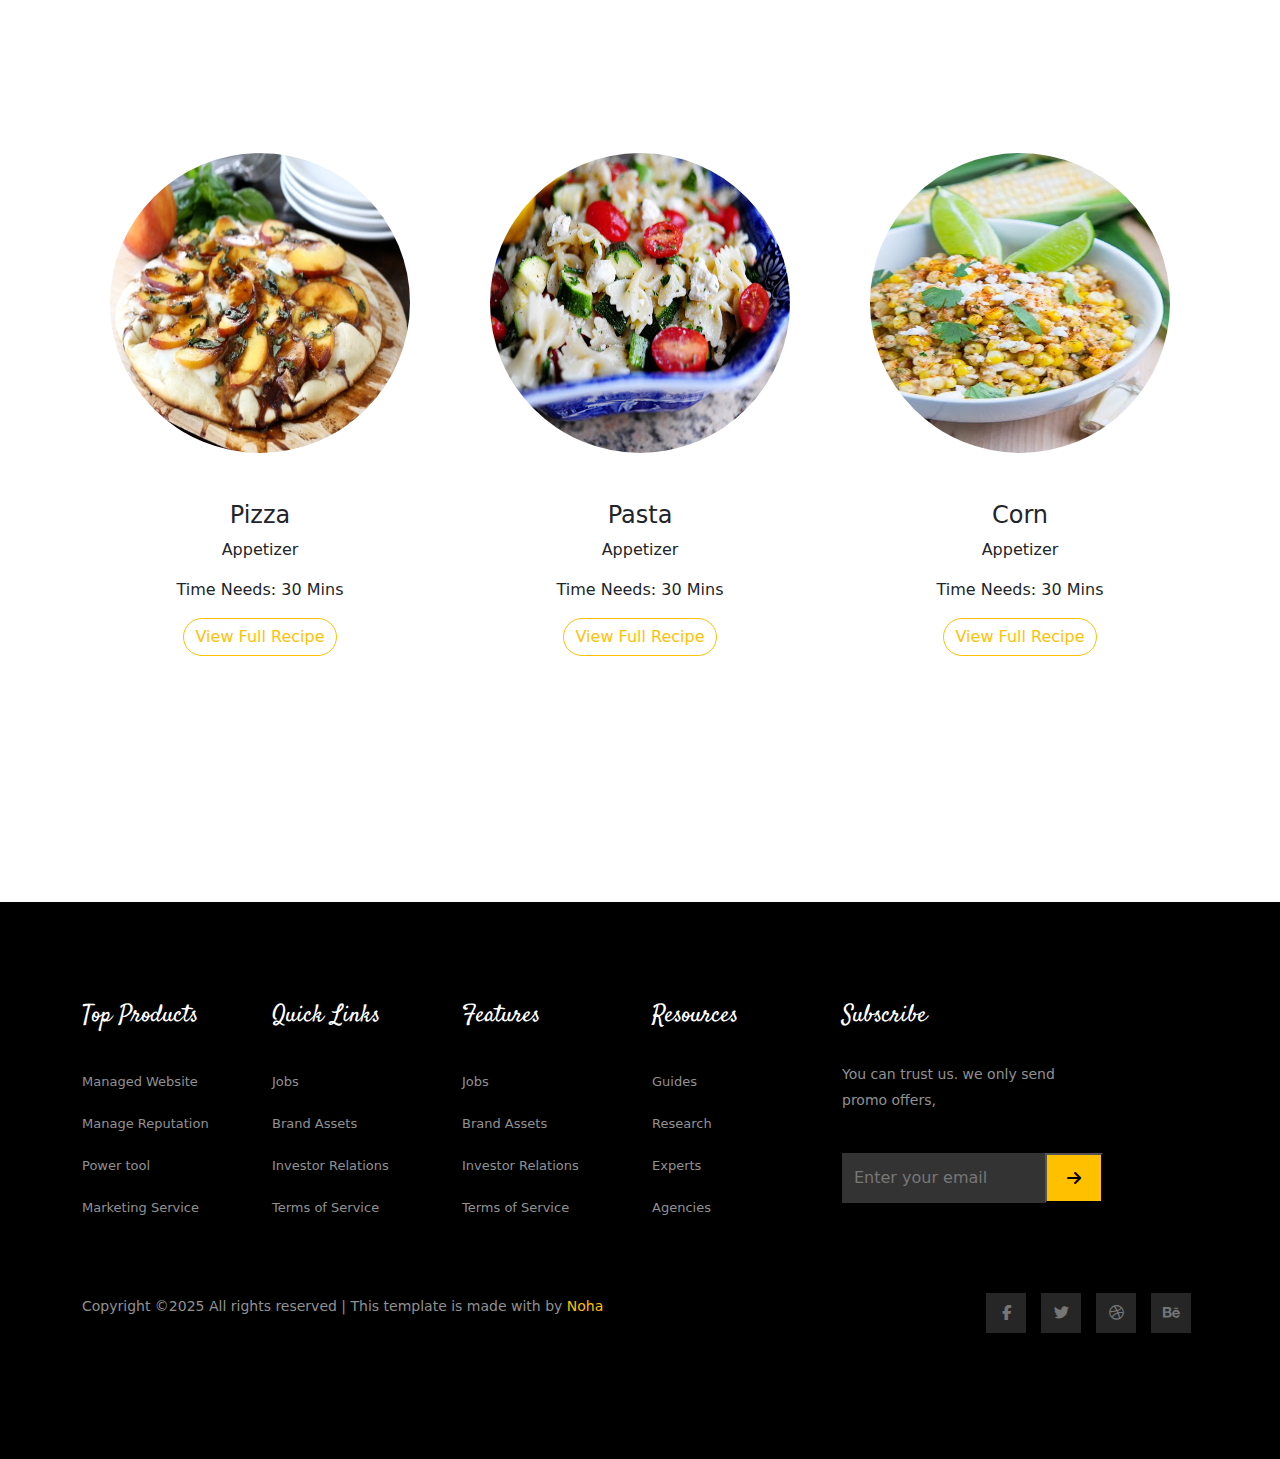
<file: recipes-details.html>
<html lang="en">
  <head>
    <meta charset="UTF-8" />
    <meta name="viewport" content="width=device-width, initial-scale=1.0" />
    <title>Tasty api</title>
    <link rel="preconnect" href="https://fonts.googleapis.com" />
    <link rel="preconnect" href="https://fonts.gstatic.com" crossorigin />
    <link
      href="https://fonts.googleapis.com/css2?family=Lemon&family=Open+Sans:ital,wght@0,300..800;1,300..800&family=Satisfy&family=Source+Code+Pro:ital,wght@0,200..900;1,200..900&display=swap"
      rel="stylesheet"
    />
    <link
      rel="stylesheet"
      href="https://cdnjs.cloudflare.com/ajax/libs/OwlCarousel2/2.3.4/assets/owl.carousel.min.css"
    />
    <link
      rel="stylesheet"
      href="https://cdnjs.cloudflare.com/ajax/libs/OwlCarousel2/2.3.4/assets/owl.theme.default.min.css"
    />
    <link rel="stylesheet" href="css/all.min.css" />
    <link rel="stylesheet" href="css/bootstrap.min.css" />
    <link rel="stylesheet" href="css/style.css" />
    <link rel="stylesheet" href="css/media-query.css" />
  </head>

  <body class="">
    <nav class="navbar navbar-expand-lg bg-transparent fixed-top">
      <div class="container">
        <a class="navbar-brand" href="#"
          ><img src="imgs/logo.png" alt="logo"
        /></a>
        <button
          class="navbar-toggler"
          type="button"
          data-bs-toggle="collapse"
          data-bs-target="#navbarSupportedContent"
          aria-controls="navbarSupportedContent"
          aria-expanded="false"
          aria-label="Toggle navigation"
        >
          <i class="fa-solid fa-bars text-white fs-3"></i>
        </button>
        <div class="collapse navbar-collapse" id="navbarSupportedContent">
          <ul class="navbar-nav mx-auto mb-2 mb-lg-0">
            <li class="nav-item">
              <a
                class="nav-link text-white fs-6 fw-bold"
                aria-current="page"
                href="index.html"
                >Home</a
              >
            </li>
            <li class="nav-item">
              <a class="nav-link text-white fs-6 fw-bold" href="about.html"
                >About</a
              >
            </li>
            <li class="nav-item">
              <a class="nav-link text-white fs-6 fw-bold" href="recipes.html"
                >Recipes</a
              >
            </li>
            <li class="nav-item dropdown">
              <a
                class="nav-link text-white dropdown-toggle main_dropdown fw-bold fs-6 position-relative"
                href="#"
                role="button"
                data-bs-toggle="dropdown"
                aria-expanded="false"
              >
                Blog
              </a>
              <ul class="dropdown-menu">
                <li class="p-1">
                  <a class="dropdown-item" href="blog.html">Blog</a>
                </li>
                <li class="p-1">
                  <a class="dropdown-item" href="blog-details.html"
                    >Single blog</a
                  >
                </li>
              </ul>
            </li>

            <li>
              <a
                class="nav-link text-white fs-6 fw-bold"
                href="recipes-details.html"
                >Recipes details</a
              >
            </li>

            <li class="nav-item">
              <a class="nav-link text-white fs-6 fw-bold" href="contact.html"
                >Contact</a
              >
            </li>
          </ul>
          <form class="d-flex" role="search">
            <input
              class="form-control me-2"
              type="search"
              placeholder="Search"
              aria-label="Search"
              id="input-search"
            />
            <button class="btn btn-outline-light" type="submit" id="btn-search">
              Search
            </button>
          </form>
        </div>
      </div>
    </nav>

    <section
      class="about_header text-center d-flex justify-content-center align-items-center text-white"
    >
      <div class="container">
        <h3>recipe details</h3>
      </div>
    </section>

    <section class="recipe_details">
      <div class="container">
        <div class="row mb-5">
          <div class="col-md-6">
            <img src="imgs/recepie_details.png" class="w-100" />
          </div>
          <div class="col-md-6">
            <div class="ms-5">
              <h4>Dragon tiger phoenix</h4>
              <p>
                Lorem ipsum dolor sit amet, consectetur adipisicing elit, sed do
                eiusmod tempor incididunt ut labore et dolore magna aliqua. Ut
                enim ad minim veniam, quis nostrud exercitation.
              </p>
              <div class="details">
                <div class="d-flex mb-2">
                  <h5 class="w-25 mb-0">Rating:</h5>
                  <div class="rating">
                    <i class="fa-solid fa-star"></i>
                    <i class="fa-solid fa-star"></i>
                    <i class="fa-solid fa-star"></i>
                    <i class="fa-solid fa-star"></i>
                    <i class="fa-solid fa-star"></i>
                  </div>
                </div>
                <div class="d-flex mb-2">
                  <h5 class="w-25">time:</h5>
                  <h5 class="">30 Mins</h5>
                </div>
                <div class="d-flex mb-2">
                  <h5 class="w-25">Category:</h5>
                  <h5>Main Dish</h5>
                </div>
                <div class="d-flex mb-2">
                  <h5 class="w-25">Tags:</h5>
                  <h5>Dinner, Main, Chicken, Dragon, Phoenix</h5>
                </div>
                <ul class="list-unstyled d-flex social column-gap-3 mt-3">
                  <a href=""
                    ><li><i class="fa-brands fa-facebook-f"></i></li
                  ></a>
                  <a href=""
                    ><li><i class="fa-brands fa-twitter"></i></li
                  ></a>
                  <a href=""
                    ><li><i class="fa-brands fa-linkedin-in"></i></li
                  ></a>
                </ul>
              </div>
            </div>
          </div>
        </div>

        <p class="mb-4">
          Lorem ipsum dolor sit amet, consectetur adipisicing elit, sed do
          eiusmod tempor incididunt ut labore et dolore magna aliqua. Ut enim ad
          minim veniam, quis nostrud exercitation ullamco laboris nisi ut
          aliquip ex ea commodo consequat. Duis aute irure dolor in
          reprehenderit.
        </p>
        <p class="mb-4">
          Voluptate velit esse cillum dolore eu fugiat nulla pariatur. Excepteur
          sint occaecat cupidatat non proident, sunt in culpa qui officia
          deserunt mollit anim id est laborum. Sed ut perspiciatis unde omnis
          iste natus error sit voluptatem accusantium doloremque laudantium,
          totam rem aperiam, eaque ipsa quae ab illo inventore veritatis et
          quasi architecto beatae vitae dicta sunt explicabo. Nemo enim ipsam
          voluptatem quia voluptas sit aspernatur aut odit aut fugit, sed quia
          consequuntur magni dolores eos qui ratione voluptatem sequi nesciunt.
          Neque porro quisquam est, qui dolorem ipsum quia dolor sit amet,
          consectetur, adipisci velit, sed quia non numquam eius modi tempora
          incidunt ut labore et dolore magnam aliquam quaerat voluptatem.
        </p>
        <p>
          Lorem ipsum dolor sit amet, consectetur adipisicing elit, sed do
          eiusmod tempor incididunt ut labore et dolore magna aliqua. Ut enim ad
          minim veniam, quis nostrud exercitation ullamco laboris nisi ut
          aliquip ex ea commodo consequat. Duis aute irure dolor in
          reprehenderit. Voluptate velit esse cillum dolore eu fugiat nulla
          pariatur. Excepteur sint occaecat cupidatat non proident, sunt in
          culpa qui officia deserunt mollit anim id est laborum. Sed ut
          perspiciatis unde omnis iste natus error sit voluptatem accusantium
          doloremque laudantium, totam rem aperiam, eaque ipsa quae ab illo
          inventore veritatis et quasi architecto beatae vitae dicta sunt
          explicabo. Nemo enim ipsam voluptatem quia voluptas sit aspernatur aut
          odit aut fugit, sed quia consequuntur magni dolores eos qui ratione
          voluptatem sequi nesciunt. Neque porro quisquam est, qui dolorem ipsum
          quia dolor sit amet, consectetur, adipisci velit, sed quia non numquam
          eius modi tempora incidunt ut labore et dolore magnam aliquam quaerat
          voluptatem.
        </p>
      </div>
    </section>

    <section class="py-5 categories">
      <div class="container py-5">
        <div class="row">
          <div class="col-md-4">
            <div class="text-center category">
              <img
                src="imgs/peachbasilpizza6c7de.jpg"
                alt="pizza1"
                class="rounded-circle my-5 img-pizza"
              />
              <h4>Pizza</h4>
              <p>Appetizer</p>
              <p>Time Needs: 30 Mins</p>
              <button
                class="btn btn-outline-warning rounded-pill"
                id="btn-pizza"
              >
                View Full Recipe
              </button>
            </div>
          </div>
          <div class="col-md-4">
            <div class="text-center category">
              <img
                src="imgs/5566512470_9e98939ab3_z2766.jpg"
                alt="pasta"
                class="rounded-circle my-5 img-pizza"
              />
              <h4>Pasta</h4>
              <p>Appetizer</p>
              <p>Time Needs: 30 Mins</p>
              <button
                class="btn btn-outline-warning rounded-pill"
                id="btn-pasta"
              >
                View Full Recipe
              </button>
            </div>
          </div>
          <div class="col-md-4">
            <div class="text-center category">
              <img
                src="imgs/Esquites2B2528Mexican2BCorn2BSalad25292B5002B5917bbd1c44e.jpg"
                alt="corn"
                class="rounded-circle my-5 img-pizza"
              />
              <h4>Corn</h4>
              <p>Appetizer</p>
              <p>Time Needs: 30 Mins</p>
              <button
                class="btn btn-outline-warning rounded-pill"
                id="btn-corn"
              >
                View Full Recipe
              </button>
            </div>
          </div>
        </div>
      </div>
    </section>

    <footer>
      <div class="container">
        <div class="row">
          <div class="col-md-2 col-6">
            <h2 class="title text-white text-capitalize">Top Products</h2>
            <ul class="list-unstyled p-0 links">
              <a href="" class="text-decoration-none"
                ><li>Managed Website</li></a
              >
              <a href="" class="text-decoration-none"
                ><li>Manage Reputation</li></a
              >
              <a href="" class="text-decoration-none"><li>Power tool</li></a>
              <a href="" class="text-decoration-none"
                ><li>Marketing Service</li></a
              >
            </ul>
          </div>
          <div class="col-md-2 col-6">
            <h2 class="title text-white text-capitalize">Quick links</h2>
            <ul class="list-unstyled p-0 links">
              <a href="" class="text-decoration-none"><li>Jobs</li></a>
              <a href="" class="text-decoration-none"><li>Brand Assets</li></a>
              <a href="" class="text-decoration-none"
                ><li>Investor Relations</li></a
              >
              <a href="" class="text-decoration-none"
                ><li>Terms of Service</li></a
              >
            </ul>
          </div>
          <div class="col-md-2 col-6">
            <h2 class="title text-white text-capitalize">Features</h2>
            <ul class="list-unstyled p-0 links">
              <a href="" class="text-decoration-none"><li>Jobs</li></a>
              <a href="" class="text-decoration-none"><li>Brand Assets</li></a>
              <a href="" class="text-decoration-none"
                ><li>Investor Relations</li></a
              >
              <a href="" class="text-decoration-none"
                ><li>Terms of Service</li></a
              >
            </ul>
          </div>
          <div class="col-md-2 col-6">
            <h2 class="title text-white text-capitalize">Resources</h2>
            <ul class="list-unstyled p-0 links">
              <a href="" class="text-decoration-none"><li>Guides</li></a>
              <a href="" class="text-decoration-none"><li>Research</li></a>
              <a href="" class="text-decoration-none"><li>Experts</li></a>
              <a href="" class="text-decoration-none"><li>Agencies</li></a>
            </ul>
          </div>
          <div class="col-md-3">
            <h2 class="title text-white text-capitalize">Subscribe</h2>
            <p class="desc">You can trust us. we only send promo offers,</p>
            <form>
              <input
                type="email"
                placeholder="Enter your email"
                class="form-control"
              />
              <button class="" type="submit">
                <i class="fa-solid fa-arrow-right"></i>
              </button>
            </form>
          </div>
        </div>
        <div class="row mt-5">
          <div class="col-md-8">
            <p>
              Copyright ©2025 All rights reserved | This template is made with
              by
              <a
                href="https://www.linkedin.com/in/noha-emad-b86449173/"
                target="_blank"
                >Noha</a
              >
            </p>
          </div>
          <div class="col-md-4">
            <ul
              class="social d-flex list-unstyled p-0 justify-content-end column-gap-2"
            >
              <a href="">
                <li><i class="fa-brands fa-facebook-f"></i></li>
              </a>
              <a href="">
                <li><i class="fa-brands fa-twitter"></i></li>
              </a>
              <a href="">
                <li><i class="fa-brands fa-dribbble"></i></li>
              </a>
              <a href="">
                <li><i class="fa-brands fa-behance"></i></li>
              </a>
            </ul>
          </div>
        </div>
      </div>
    </footer>
    <script src="https://code.jquery.com/jquery-3.6.0.min.js"></script>

    <script src="js/bootstrap.bundle.min.js"></script>
    <script src="https://cdnjs.cloudflare.com/ajax/libs/OwlCarousel2/2.3.4/owl.carousel.min.js"></script>
    <script src="js/general.js"></script>
    <script src="js/single_blog.js"></script>
  </body>
</html>
</file>
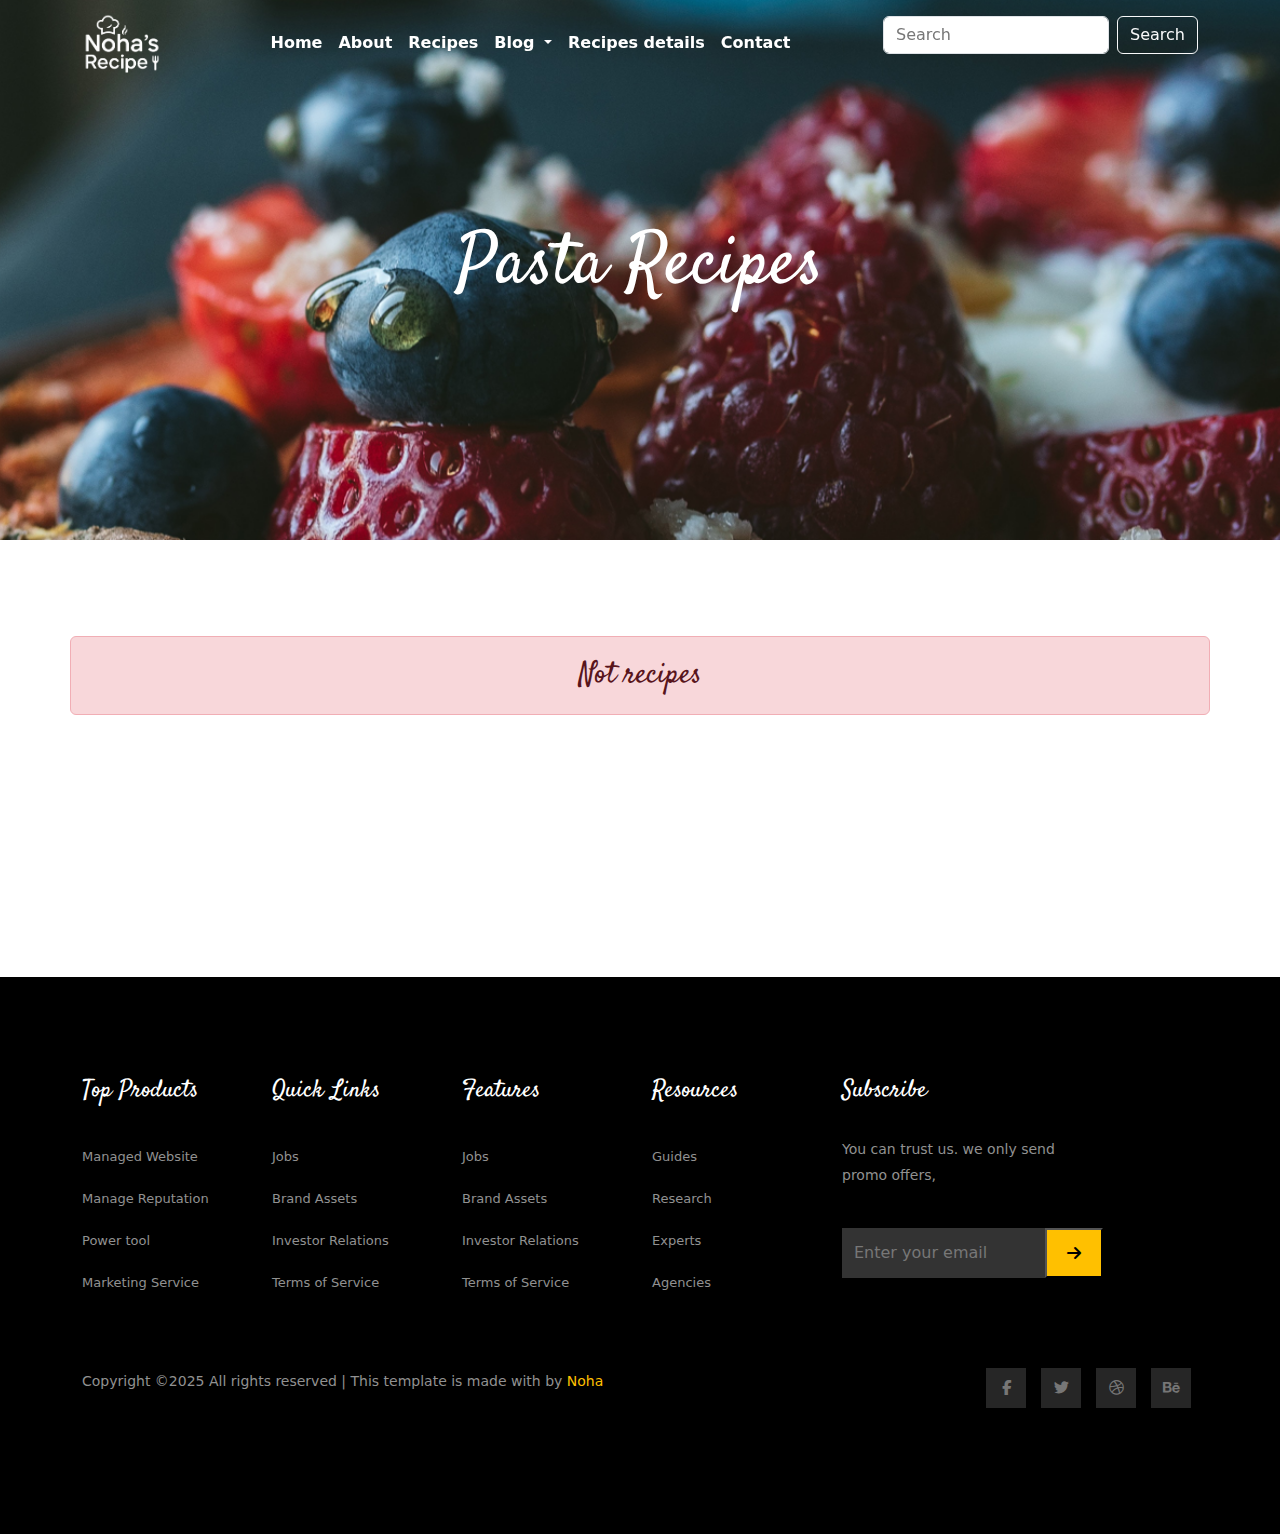
<file: recipes.html>
<html lang="en">
  <head>
    <meta charset="UTF-8" />
    <meta name="viewport" content="width=device-width, initial-scale=1.0" />
    <title>Tasty api</title>
    <link rel="preconnect" href="https://fonts.googleapis.com" />
    <link rel="preconnect" href="https://fonts.gstatic.com" crossorigin />
    <link
      href="https://fonts.googleapis.com/css2?family=Lemon&family=Open+Sans:ital,wght@0,300..800;1,300..800&family=Satisfy&family=Source+Code+Pro:ital,wght@0,200..900;1,200..900&display=swap"
      rel="stylesheet"
    />
    <link
      rel="stylesheet"
      href="https://cdnjs.cloudflare.com/ajax/libs/OwlCarousel2/2.3.4/assets/owl.carousel.min.css"
    />
    <link
      rel="stylesheet"
      href="https://cdnjs.cloudflare.com/ajax/libs/OwlCarousel2/2.3.4/assets/owl.theme.default.min.css"
    />
    <link rel="stylesheet" href="css/all.min.css" />
    <link rel="stylesheet" href="css/bootstrap.min.css" />
    <link rel="stylesheet" href="css/style.css" />
    <link rel="stylesheet" href="css/media-query.css" />
  </head>

  <body class="">
    <nav class="navbar navbar-expand-lg bg-transparent fixed-top">
      <div class="container">
        <a class="navbar-brand" href="#"
          ><img src="imgs/logo.png" alt="logo"
        /></a>
        <button
          class="navbar-toggler"
          type="button"
          data-bs-toggle="collapse"
          data-bs-target="#navbarSupportedContent"
          aria-controls="navbarSupportedContent"
          aria-expanded="false"
          aria-label="Toggle navigation"
        >
          <i class="fa-solid fa-bars text-white fs-3"></i>
        </button>
        <div class="collapse navbar-collapse" id="navbarSupportedContent">
          <ul class="navbar-nav mx-auto mb-2 mb-lg-0">
            <li class="nav-item">
              <a
                class="nav-link text-white fs-6 fw-bold"
                aria-current="page"
                href="index.html"
                >Home</a
              >
            </li>
            <li class="nav-item">
              <a class="nav-link text-white fs-6 fw-bold" href="about.html"
                >About</a
              >
            </li>
            <li class="nav-item">
              <a class="nav-link text-white fs-6 fw-bold" href="recipes.html"
                >Recipes</a
              >
            </li>
            <li class="nav-item dropdown">
              <a
                class="nav-link text-white dropdown-toggle main_dropdown fw-bold fs-6 position-relative"
                href="#"
                role="button"
                data-bs-toggle="dropdown"
                aria-expanded="false"
              >
                Blog
              </a>
              <ul class="dropdown-menu">
                <li class="p-1">
                  <a class="dropdown-item" href="blog.html">Blog</a>
                </li>
                <li class="p-1">
                  <a class="dropdown-item" href="blog-details.html"
                    >Single blog</a
                  >
                </li>
              </ul>
            </li>

            <li>
              <a
                class="nav-link text-white fs-6 fw-bold"
                href="recipes-details.html"
                >Recipes details</a
              >
            </li>

            <li class="nav-item">
              <a class="nav-link text-white fs-6 fw-bold" href="contact.html"
                >Contact</a
              >
            </li>
          </ul>
          <form class="d-flex" role="search">
            <input
              class="form-control me-2"
              type="search"
              placeholder="Search"
              aria-label="Search"
              id="input-search"
            />
            <button class="btn btn-outline-light" type="submit" id="btn-search">
              Search
            </button>
          </form>
        </div>
      </div>
    </nav>

    <section
      class="about_header text-center d-flex justify-content-center align-items-center text-white"
    >
      <div class="container">
        <h3>Pasta recipes</h3>
      </div>
    </section>

    <section class="py-5 recipes_section">
      <div class="container py-5">
        <div class="row" id="recipes_row"></div>
      </div>
    </section>

    <footer>
      <div class="container">
        <div class="row">
          <div class="col-md-2 col-6">
            <h2 class="title text-white text-capitalize">Top Products</h2>
            <ul class="list-unstyled p-0 links">
              <a href="" class="text-decoration-none"
                ><li>Managed Website</li></a
              >
              <a href="" class="text-decoration-none"
                ><li>Manage Reputation</li></a
              >
              <a href="" class="text-decoration-none"><li>Power tool</li></a>
              <a href="" class="text-decoration-none"
                ><li>Marketing Service</li></a
              >
            </ul>
          </div>
          <div class="col-md-2 col-6">
            <h2 class="title text-white text-capitalize">Quick links</h2>
            <ul class="list-unstyled p-0 links">
              <a href="" class="text-decoration-none"><li>Jobs</li></a>
              <a href="" class="text-decoration-none"><li>Brand Assets</li></a>
              <a href="" class="text-decoration-none"
                ><li>Investor Relations</li></a
              >
              <a href="" class="text-decoration-none"
                ><li>Terms of Service</li></a
              >
            </ul>
          </div>
          <div class="col-md-2 col-6">
            <h2 class="title text-white text-capitalize">Features</h2>
            <ul class="list-unstyled p-0 links">
              <a href="" class="text-decoration-none"><li>Jobs</li></a>
              <a href="" class="text-decoration-none"><li>Brand Assets</li></a>
              <a href="" class="text-decoration-none"
                ><li>Investor Relations</li></a
              >
              <a href="" class="text-decoration-none"
                ><li>Terms of Service</li></a
              >
            </ul>
          </div>
          <div class="col-md-2 col-6">
            <h2 class="title text-white text-capitalize">Resources</h2>
            <ul class="list-unstyled p-0 links">
              <a href="" class="text-decoration-none"><li>Guides</li></a>
              <a href="" class="text-decoration-none"><li>Research</li></a>
              <a href="" class="text-decoration-none"><li>Experts</li></a>
              <a href="" class="text-decoration-none"><li>Agencies</li></a>
            </ul>
          </div>
          <div class="col-md-3">
            <h2 class="title text-white text-capitalize">Subscribe</h2>
            <p class="desc">You can trust us. we only send promo offers,</p>
            <form>
              <input
                type="email"
                placeholder="Enter your email"
                class="form-control"
              />
              <button class="" type="submit">
                <i class="fa-solid fa-arrow-right"></i>
              </button>
            </form>
          </div>
        </div>
        <div class="row mt-5">
          <div class="col-md-8">
            <p>
              Copyright ©2025 All rights reserved | This template is made with
              by
              <a
                href="https://www.linkedin.com/in/noha-emad-b86449173/"
                target="_blank"
                >Noha</a
              >
            </p>
          </div>
          <div class="col-md-4">
            <ul
              class="social d-flex list-unstyled p-0 justify-content-end column-gap-2"
            >
              <a href="">
                <li><i class="fa-brands fa-facebook-f"></i></li>
              </a>
              <a href="">
                <li><i class="fa-brands fa-twitter"></i></li>
              </a>
              <a href="">
                <li><i class="fa-brands fa-dribbble"></i></li>
              </a>
              <a href="">
                <li><i class="fa-brands fa-behance"></i></li>
              </a>
            </ul>
          </div>
        </div>
      </div>
    </footer>
    <script src="https://code.jquery.com/jquery-3.6.0.min.js"></script>

    <script src="js/bootstrap.bundle.min.js"></script>
    <script src="https://cdnjs.cloudflare.com/ajax/libs/OwlCarousel2/2.3.4/owl.carousel.min.js"></script>
    <script src="js/general.js"></script>
    <script src="js/recipes.js"></script>
  </body>
</html>
</file>
<file: css/style.css>
:root {
  --default_font_family: "Satisfy", cursive;
  --default_value: #ffc000;
}

.navbar-scrolled {
  background-color: rgba(0, 0, 0) !important;
}

.navbar-scrolled .nav-link {
  color: white !important;
}

.dropdown-item:hover {
  color: var(--main_color);
  background-color: transparent;
}
.dropdown .dropdown-menu {
  display: none;
}
.dropdown:hover > .dropdown-menu,
.dropend:hover > .dropdown-menu {
  display: block;
  margin-top: 0.125em;
  margin-left: 0.125em;
}

.navbar-expand-lg .dropdown-menu {
  border-radius: 0;
  box-shadow: 0px 0px 30px rgba(127, 137, 161, 0.25);
}
header {
  background-image: url(../imgs/banner.png);
  background-position: center center;
  background-size: cover;
  background-attachment: fixed;
}
.layer h2 {
  font-family: var(--default_font_family);
  font-size: 100px !important;
  width: 50%;
  text-align: center;
}

.img-pizza {
  width: 300px;
  height: 300px;
}

.about {
  padding: 150px 0;
}

.about .title {
  margin-bottom: 100px;
}

.about .title h2 {
  font-family: var(--default_font_family);
  font-size: 48px;
  line-height: 60px;
}
.about .main-img {
  position: relative;
  text-align: center !important;
}
.about .main-img::after {
  content: "";
  height: 230px;
  width: 205px;
  top: 10px;
  left: 0;
  transform: translate(-10%, 20%);
  position: absolute;
  background-image: url(../imgs/small_1.png);
}
.about .main-img::before {
  content: "";
  height: 230px;
  width: 205px;
  top: 100%;
  left: 50%;
  transform: translate(-20%, -50%);
  position: absolute;
  background-image: url(../imgs/2.png);
}
.icon {
  width: 80px;
  height: 80px;
}

.categories .category img {
  transition: all 2s ease-in-out;
}

.categories .category:hover img {
  transform: rotate(360deg);
}

.about h3 {
  font-family: var(--default_font_family);
  font-size: 72px;
  font-weight: bold;
}

.about p {
  color: #777777;
  font-size: 14px;
}
.card-text {
  color: #777777;
  font-size: 14px;
}

.about h5 {
  font-family: var(--default_font_family);
  font-size: 30px;
}

.recipes_section .card-img-top {
  width: 250px;
  margin: -50% auto;
  border-radius: 50%;
  height: 250px;
}

.recipes_section .card:hover {
  background-color: var(--default_value);
}

.recipes_section .card {
  margin-top: 40%;
  margin-bottom: 20%;
  transition: all 1s ease-in-out;
}

.recipes_section .card:hover {
  color: white;
  transform: scale(1.1);
}

.recipes_section .card:hover .card-text {
  color: white;
}

.recipes_section .card .card-title {
  margin-top: 60%;
  font-family: var(--default_font_family);
  font-size: 30px;
  font-weight: 400;
}

.recipes_section .card:hover a {
  border: 1px solid white;
  color: white;
}

.discover {
  background-image: url(../imgs/banner2.png);
  background-size: cover;
  background-position: center;
  background-attachment: fixed;
  padding: 100px 0;
  text-align: center;
}

.discover h5 {
  font-size: 12px;
  color: #777777;
}

.discover h1 {
  font-family: var(--default_font_family);
  color: #000000;
  font-size: 60px;
  margin-top: 14px;
  margin-bottom: 50px;
}

.feedback {
  padding: 100px 0;
}

.feedback .title h2 {
  font-family: var(--default_font_family);
  font-size: 60px;
  line-height: 60px;
  font-weight: 400;
}

.feedback .title p {
  font-size: 14px;
  color: #777777;
  line-height: 28px;
}

.owl-carousel .item {
  margin-bottom: 45px;
  border: 1px solid #eee;
  border-radius: 5px;
  padding: 40px 42px;
}

.owl-dots {
  display: flex !important;
  justify-content: center;
  margin-top: 20px;
}

.owl-dot {
  width: 20px !important;
  height: 4px !important;
  margin: 0 5px;
  background: #eee !important;
}

.owl-dot.active {
  background: #f90 !important;
}

.feedback .item h3 {
  font-family: var(--default_font_family);
  font-size: 24px;
  font-weight: 400;
}

.feedback .item h5 {
  font-size: 12px;
  font-weight: 300;
  text-transform: uppercase;
  color: #777777;
}

.feedback .item p {
  font-size: 14px;
  color: #777777;
  margin-top: 30px;
}

.app .main-img {
  position: relative;
  text-align: center !important;
}
.app .main-img::after {
  content: "";
  height: 230px;
  width: 205px;
  top: 10px;
  left: 0;
  transform: translate(-10%, 20%);
  position: absolute;
  background-image: url(../imgs/small_sm1.png);
}
.app .main-img::before {
  content: "";
  height: 230px;
  width: 205px;
  top: 100%;
  left: 50%;
  transform: translate(-20%, -50%);
  position: absolute;
  background-image: url(../imgs/sm2.png);
}

.app h3 {
  font-family: var(--default_font_family);
  font-size: 72px;
  color: #000000;
  line-height: 84px;
  margin-bottom: 60px;
}

.app .apple {
  background-color: var(--default_value);
  padding: 20px 44px 20px 30px;
  margin-right: 5px;
  border: 1px solid #eeeeee;
  transition: all 1s ease-in-out;
}

.app .android {
  padding: 20px 44px 20px 30px;
  margin-right: 5px;
  border: 1px solid #eeeeee;
  transition: all 1s ease-in-out;
}

.app .apple:hover {
  background-color: #eeeeee;
}

.app .android:hover {
  background-color: var(--default_value);
  color: #000 !important;
}

.app .apple i {
  font-size: 40px;
  margin-right: 14px;
}

.app .android i {
  color: #eeeeee;
  font-size: 40px;
  margin-right: 14px;
}
.app p {
  margin-bottom: 0;
}

footer {
  background-color: #000000;
  padding: 100px 0;
  margin-top: 150px;
}

footer h2.title {
  font-family: var(--default_font_family);
  font-size: 24px;
  font-weight: 500;
  margin-bottom: 30px;
}

footer .links a {
  color: #919191;
  font-size: 13px;
  line-height: 42px;
}

footer .links a:hover {
  color: var(--default_value);
}

footer p {
  font-size: 14px;
  color: #919191;
  line-height: 26px;
  margin-bottom: 40px;
}

footer form {
  height: 50px;
  background: #333333;
  position: relative;
}

footer form input {
  background: transparent !important;
  border: 0 !important;
  height: 50px;
  color: white !important;
  box-shadow: none !important;
}

::placeholder {
  color: #777 !important;
}

footer form button {
  position: absolute;
  right: 0;
  height: 50px;
  top: 0;
  background-color: var(--default_value);
  padding: 0 20px;
}

footer p a {
  color: var(--default_value);
  text-decoration: none;
}

footer ul.social a {
  font-size: 15px;
  width: 40px;
  height: 40px;
  display: inline-block;
  text-align: center;
  background: #262626;
  line-height: 40px !important;
  margin-right: 7px;
  color: #767676;
  line-height: 40px !important;
}

footer ul.social a:hover {
  background-color: var(--default_value);
  color: white;
}

.about_header {
  background-image: url(../imgs/bradcam.png);
  background-size: cover;
  font-size: 72px;
  font-weight: 400;
  text-transform: capitalize;
  height: 60vh;
  font-family: var(--default_font_family);
  background-position: center;
  /* padding: 100px 0; */
}

.about_header h3 {
  font-size: 72px;
  color: #fff;
  font-weight: 400;
  text-transform: capitalize;
}

.blog {
  padding: 100px 0;
}

.blog .card-title {
  font-family: var(--default_font_family);
  font-size: 24px;
  margin-bottom: 15px;
  font-weight: 600;
  margin-top: 10px;
}

.blog .card-body {
  position: relative;
  padding: 60px 30px 35px 35px !important;
}

.blog .card-body .date {
  position: absolute;
  top: -10%;
  left: 30px;
  display: block;
  color: #fff;
  background-color: #ffc000;
  padding: 8px 15px;
  border-radius: 5px;
}

.blog .card p {
  color: #777777;
  font-size: 14px;
  font-weight: 400;
  line-height: 28px;
  margin-bottom: 30px;
}

.blog .options {
  color: #666666 !important;
}

.blog .options .left {
  /* border-right: 1px solid #666666; */
  position: relative;
}

.blog .options .left::after {
  width: 1px;
  height: 25px;
  background-color: #666666;
  content: "";
  position: absolute;
  right: -10px;
  top: 0;
}

.blog .side {
  background: #fbf9ff;
  padding: 30px;
  margin-bottom: 30px;
}

.blog .side form input {
  height: 50px;
  border-color: #f0e9ff;
  font-size: 13px;
  color: #999999;
  padding-left: 20px;
  margin-bottom: 20px;
  border-radius: 0;
  border-right: 0;
}

.blog .side form i {
  position: absolute;
  top: 20px;
  right: 20px;
  font-size: 14px;
  color: #999999;
}

.blog .side form button {
  background: #fff;
  color: #131313;
  display: inline-block;
  padding: 18px 44px;
  font-family: "Roboto", sans-serif;
  font-size: 14px;
  font-weight: 400;
  border: 0;
  border: 1px solid #ffc000;
  letter-spacing: 3px;
  text-align: center;
  color: #ffc000 !important;
  width: 100%;
}

.blog .side .title h3 {
  font-family: var(--default_font_family);
  font-size: 20px;
  padding-bottom: 20px;
  margin-bottom: 40px;
  border-bottom: 1px solid #f0e9ff;
}

.blog .side ul a {
  text-decoration: none;
}

.blog .side ul a li {
  border-bottom: 1px solid #f0e9ff;
  padding-bottom: 10px;
  color: #777777;

  margin-bottom: 10px;
}

.blog .side .tag {
  border: 1px solid #eeeeee;
  background: #fff;
  padding: 4px 20px;
  font-weight: 600;
  margin-bottom: 5px;
  transition: all 0.3s ease 0s;
  color: #888888;
  font-size: 13px;
}

.blog .social_div {
  padding-top: 15px;
  margin-top: 30px;
  border-top: 1px solid #f0e9ff;
}

.blog .social a {
  color: #666666 !important;
}

.quote-wrapper {
  background: rgba(130, 139, 178, 0.1);
  padding: 30px;
  line-height: 1.733;
  color: #888888;
  font-style: italic;
  margin-top: 25px;
  margin-bottom: 25px;
}

.quote-wrapper .quotes {
  background: #fff;
  padding: 25px 25px 25px 30px;
  border-left: 2px solid;
}

.blog .image_content {
  position: relative;
}

.blog .image_content .content {
  position: absolute;
  inset: 0;
  opacity: 0;
  display: flex;
  justify-content: center;
  color: white;
  font-size: 20px;
  transition: all 1s ease-in-out;
  align-items: center;
  background-color: rgba(0, 0, 0, 0.5);
}

.blog .prev:hover .content {
  opacity: 1;
  color: var(--default_value);
}

.blog .prev:hover .card-title {
  color: var(--default_value);
}

.blog .prev .card-title {
  font-size: 14px;
}

.blog .author_div {
  margin-top: 50px;
  border-top: 1px solid #f0e9ff;
  border-bottom: 1px solid #f0e9ff;
  padding-top: 50px;
  padding-bottom: 50px;
}

.blog .author {
  padding: 40px 30px;
  background: #fbf9ff;
}

.blog .author a {
  color: black;
  transition: all 1s ease-in-out;
  font-family: var(--default_font_family);
}

.blog .author:hover a {
  color: var(--default_value);
}
.blog .author a h6 {
  font-size: 16px;
}

.blog .author p {
  color: #777777;
  font-size: 15px;
  line-height: 28px;
}

.comments {
  margin-top: 50px;
}

.comments h4,
.comment_form .form_title {
  font-family: var(--default_font_family);
  margin-bottom: 35px;
  font-size: 18px;
}

.comment_single {
  margin-bottom: 20px;
}

.comment_single p {
  margin-bottom: 10px;
  color: #777777;
  font-size: 15px;
}

.comment_single h5 {
  font-size: 16px;
  margin-bottom: 0px;
  font-family: var(--default_font_family);
}

.comment_single h3 {
  font-size: 14px;
  color: #999999;
  margin-bottom: 0;
}

.comment_single a {
  font-size: 14px;
  color: #666666;
  transition: all 1s ease-in-out;
}

.comment_single a:hover {
  color: var(--default_value);
}

.comment_form {
  border-top: 1px solid #f0e9ff;
  padding-top: 30px;
}

.comment_form .form-control,
.contact_form .form-control {
  margin-bottom: 20px;
}

.comment_form button,
.contact_form button {
  font-size: 14px;
  font-weight: 400;
  letter-spacing: 3px;

  text-transform: uppercase;
  color: rgb(255, 192, 0) !important;
  background: rgb(255, 255, 255);
  padding: 18px 44px;
  border: 1px solid rgb(255, 192, 0);
}

.recipe_details {
  padding: 100px 0;
}

.recipe_details h4 {
  font-size: 30px;
  color: #222222;
  margin-bottom: 23px;
  font-family: var(--default_font_family);
}

.recipe_details p {
  color: #777777;
  font-size: 14px;
}

.recipe_details .details h5 {
  font-size: 14px;
  font-weight: 300;
}

.recipe_details .details .rating i {
  color: var(--default_value);
  font-size: 14px;
}

.recipe_details .social a {
  color: #cccccc;
  font-size: 14px;
}

.recipe_details .social a:hover {
  color: black;
}

.contact {
  padding: 100px 0;
}

.contact .contact_details {
  margin-top: 50px;
}

.contact_details h4 {
  font-size: 27px;
  font-weight: 600;
  margin-bottom: 20px;
  font-family: var(--default_font_family);
}

.contact .info i {
  color: #8f9195;
  font-size: 27px;
}

.contact .info h5 {
  font-family: var(--default_font_family);
  margin-bottom: 0;
  font-size: 16px;
  color: #2a2a2a;
}

.contact .info p {
  color: #8a8a8a;
  font-size: 14px;
}

.navbar-brand img {
  width: 80px;
}

.navbar-toggler {
  border: 2px solid white;
}

.error_msg {
  text-align: center;
  font-size: 30px;
  font-family: var(--default_font_family);
}

.about .icon {
  transition: all 0.8s ease-in-out;
}

.about .icon:hover {
  background-color: transparent !important;
  border: 2px solid var(--default_value);
  color: var(--default_value) !important;
}

.about .icon:hover i {
  color: var(--default_value) !important;
}
</file>
<file: css/media-query.css>
@media screen and (max-width: 990px) {
  .app .main-img::after,
  .about .main-img::after,
  .app .main-img::before,
  .about .main-img::before {
    content: none !important;
  }

  .layer h2 {
    width: 90%;
    font-size: 50px !important;
  }

  .about .main-img img,
  .app .main-img img {
    width: 100%;
    margin-top: 30px;
  }

  .about h3,
  .discover h1,
  .feedback .title h2,
  .app h3 {
    font-size: 35px;
  }

  .owl-carousel .owl-item img {
    width: 80px;
    margin: auto;
  }

  .owl-carousel .owl-item {
    text-align: center;
  }

  .owl-carousel .owl-item h3 {
    margin-top: 30px;
  }

  .app .apple {
    margin-bottom: 20px;
  }
}
</file>
